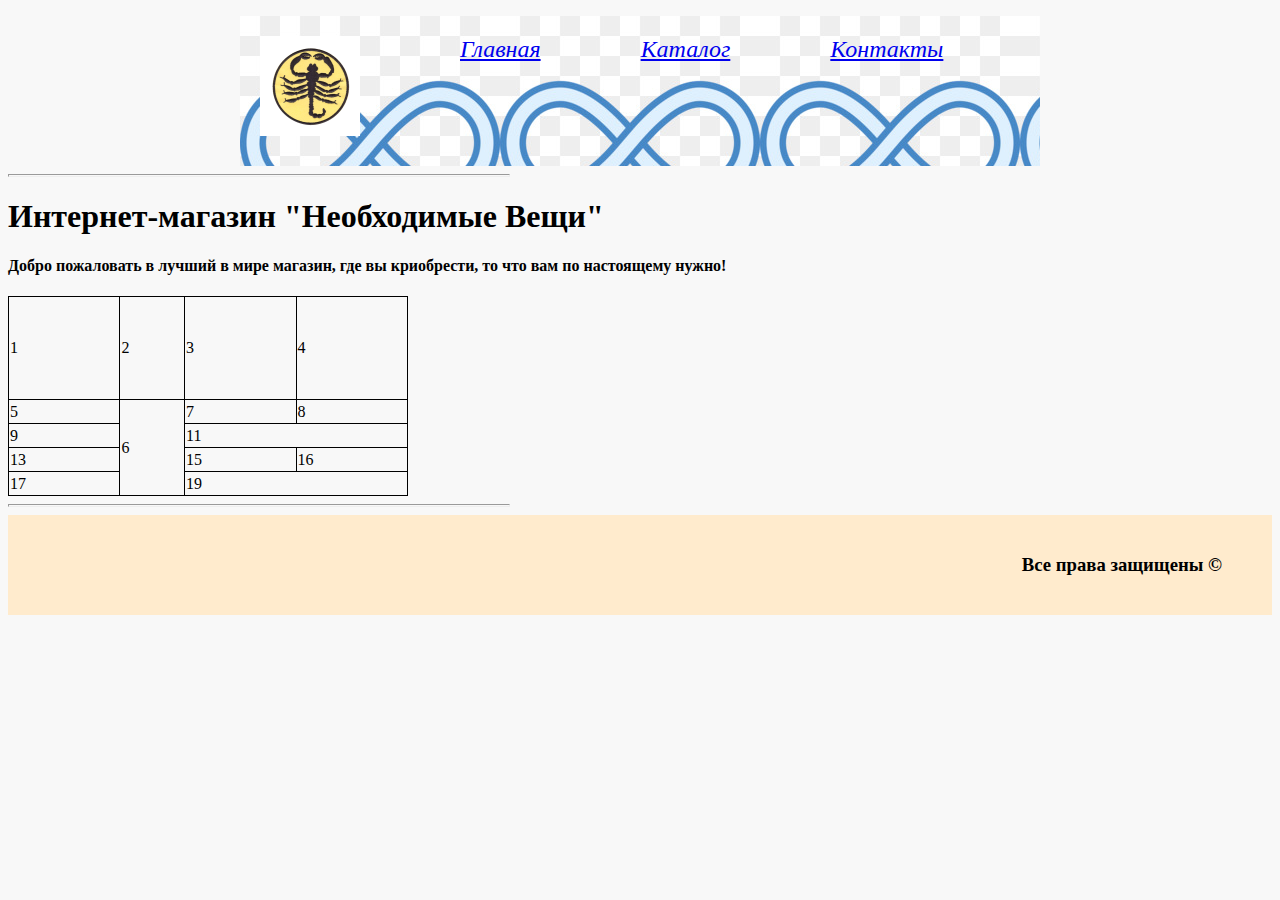
<file: Geekbrains-HTML/домашняя работа 5/index.html>
<!DOCTYPE html>
<html lang="en">
<head>
    <meta charset="UTF-8">
    <title>Интернет-магазин "Необходимые Вещи"</title>
    <link rel="stylesheet" href="ctyle.css">
   
</head>
<body>
 
 <div class="container">
   <div class="header">
     <img src="img/5.jpg"  alt="logo" class="logo">
      <ul class="menu">
         <div class="menu_list">
          <li><a href="index.html">Главная</a>  </li>
          </div >
          <div class="menu_list">
          <li><a href="catalog.html">Каталог</a>  </li>
          </div>
          <div class="menu_list">
          <li><a href="contacts.html">Контакты</a>  </li>
          </div>
          
      </ul>  
   </div>
   
   </div>
   
    <hr size=3px width=500px align="left">    
  
      
  
  <h1>Интернет-магазин "Необходимые Вещи"</h1>
  
  <h4>Добро пожаловать в лучший в мире магазин, где вы криобрести, то что вам по настоящему нужно!</h4>
  
  
   <table class="table0">
        
        <tr>
            <td height="100">1</td>
            <td height="100">2</td>
            <td height="100">3</td>
            <td height="100">4</td>
                          
        </tr>
        
         <tr>
            <td>5</td>
            <td rowspan="4">6</td>
            <td>7</td>
            <td>8</td>
        </tr>
        
         <tr>
            <td>9</td>
            
            <td colspan="2">11</td>
            
        </tr>
        
        <tr>
            <td>13</td>
           
            <td>15</td>
            <td>16</td>
        </tr>
        
        <tr>
            <td>17</td>
          
            <td colspan="2">19</td>
           
        </tr>
        
    </table>
   
    <hr size=3px width=500px align="left">
    <div class="footer">
     <h3>Все права защищены &copy;</h3>
    </div>
    
</body>
</html>
</file>
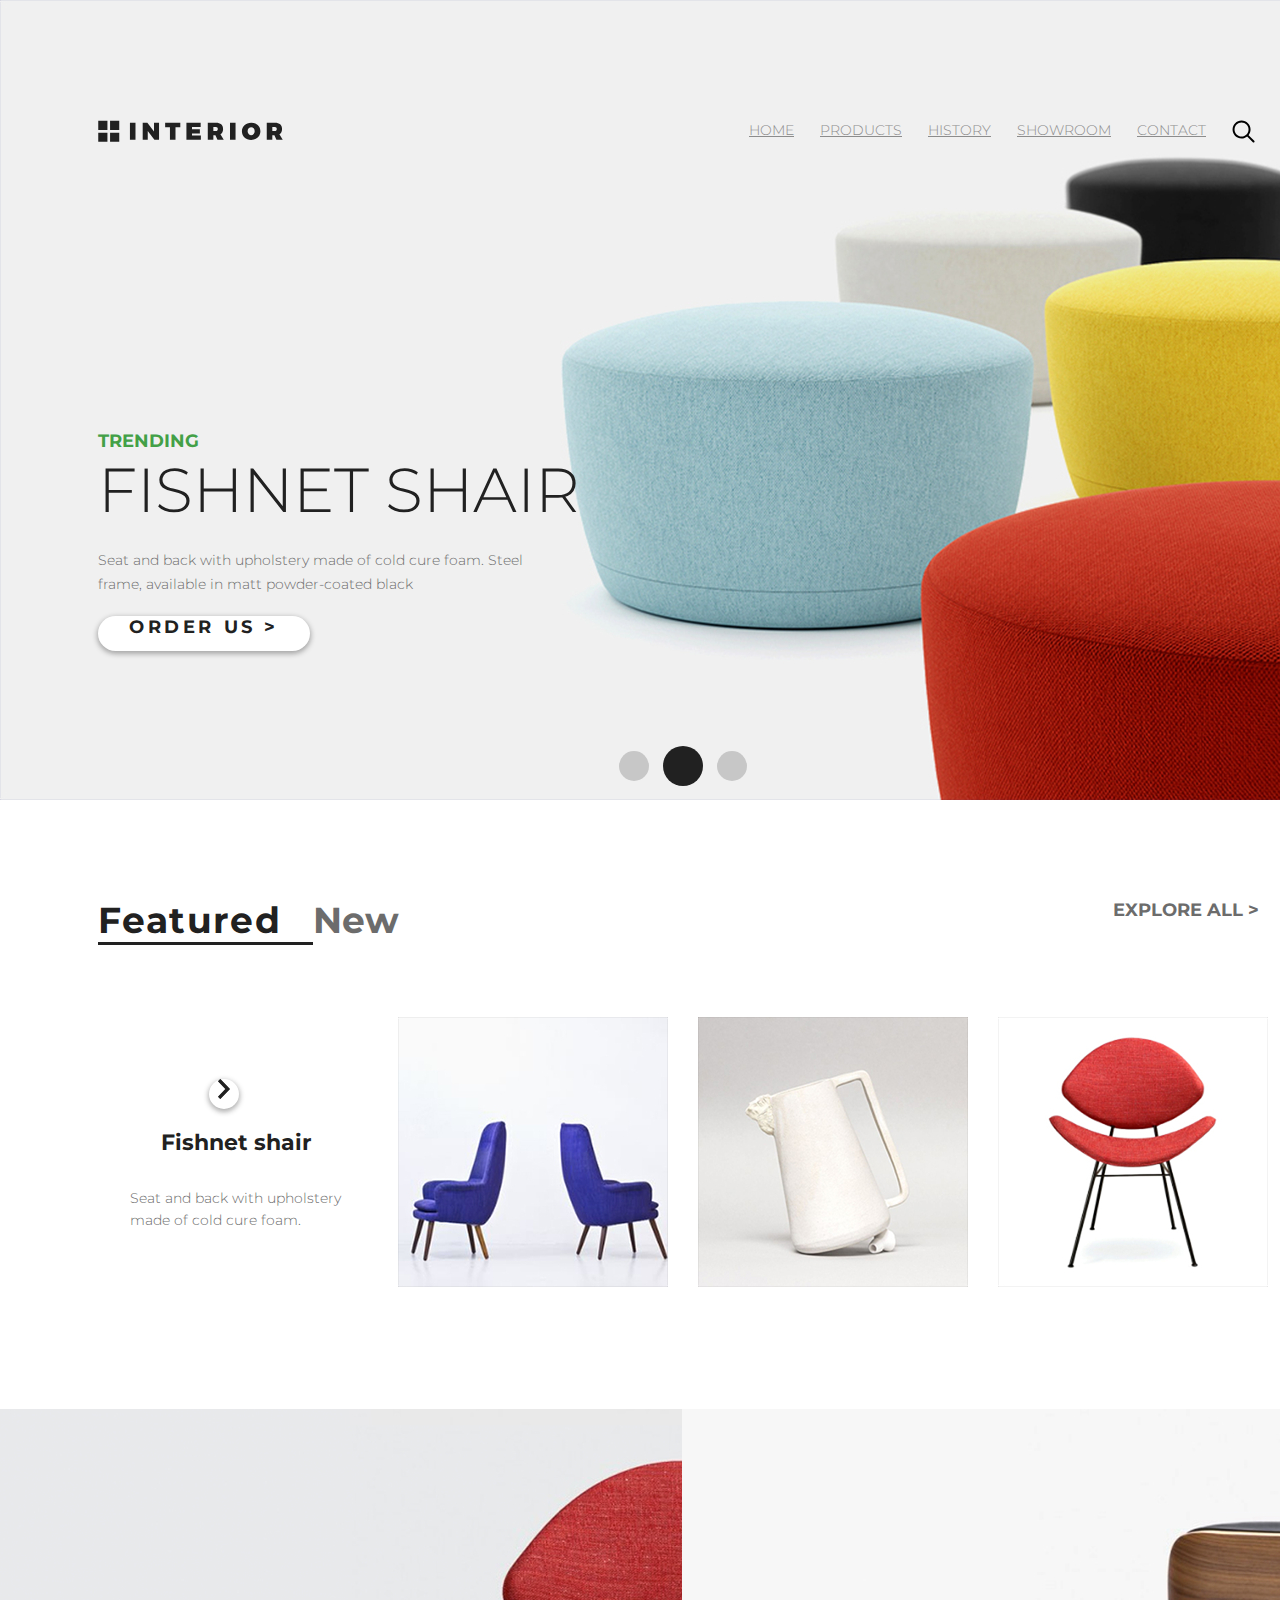
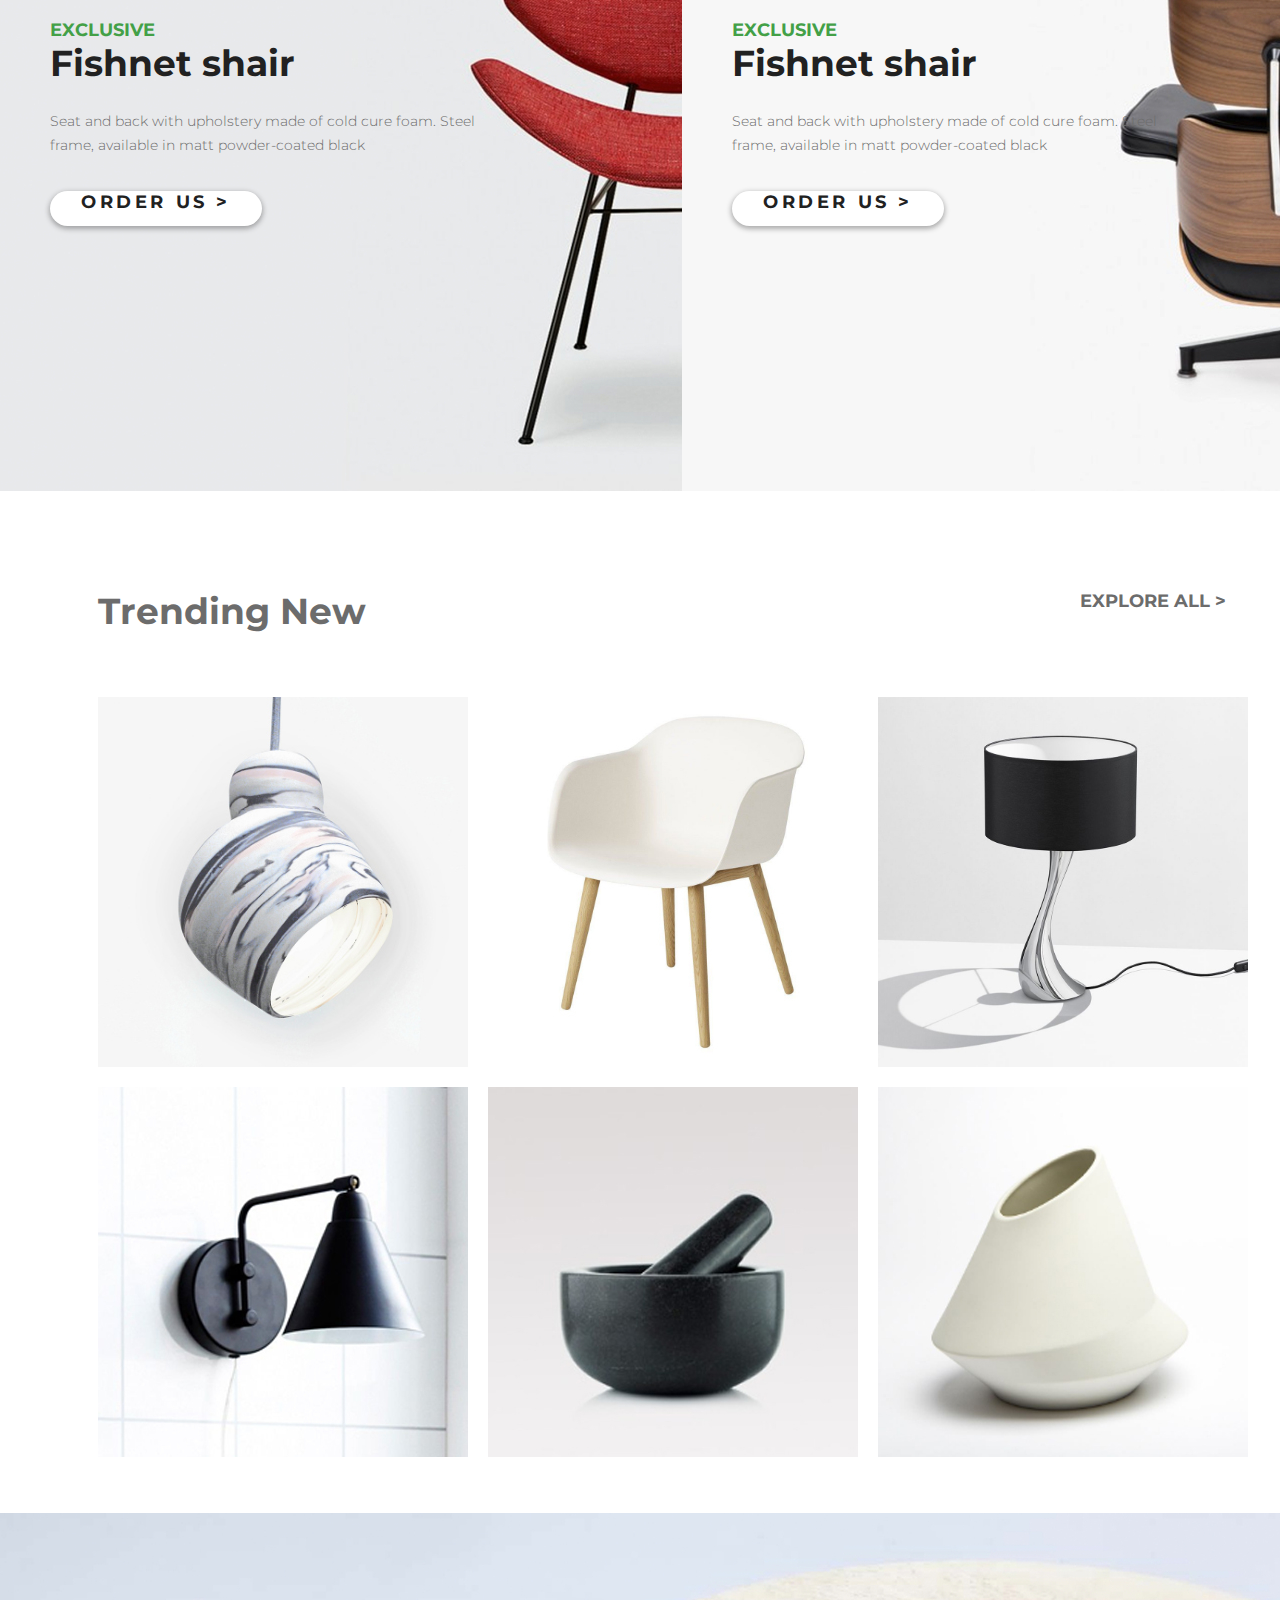
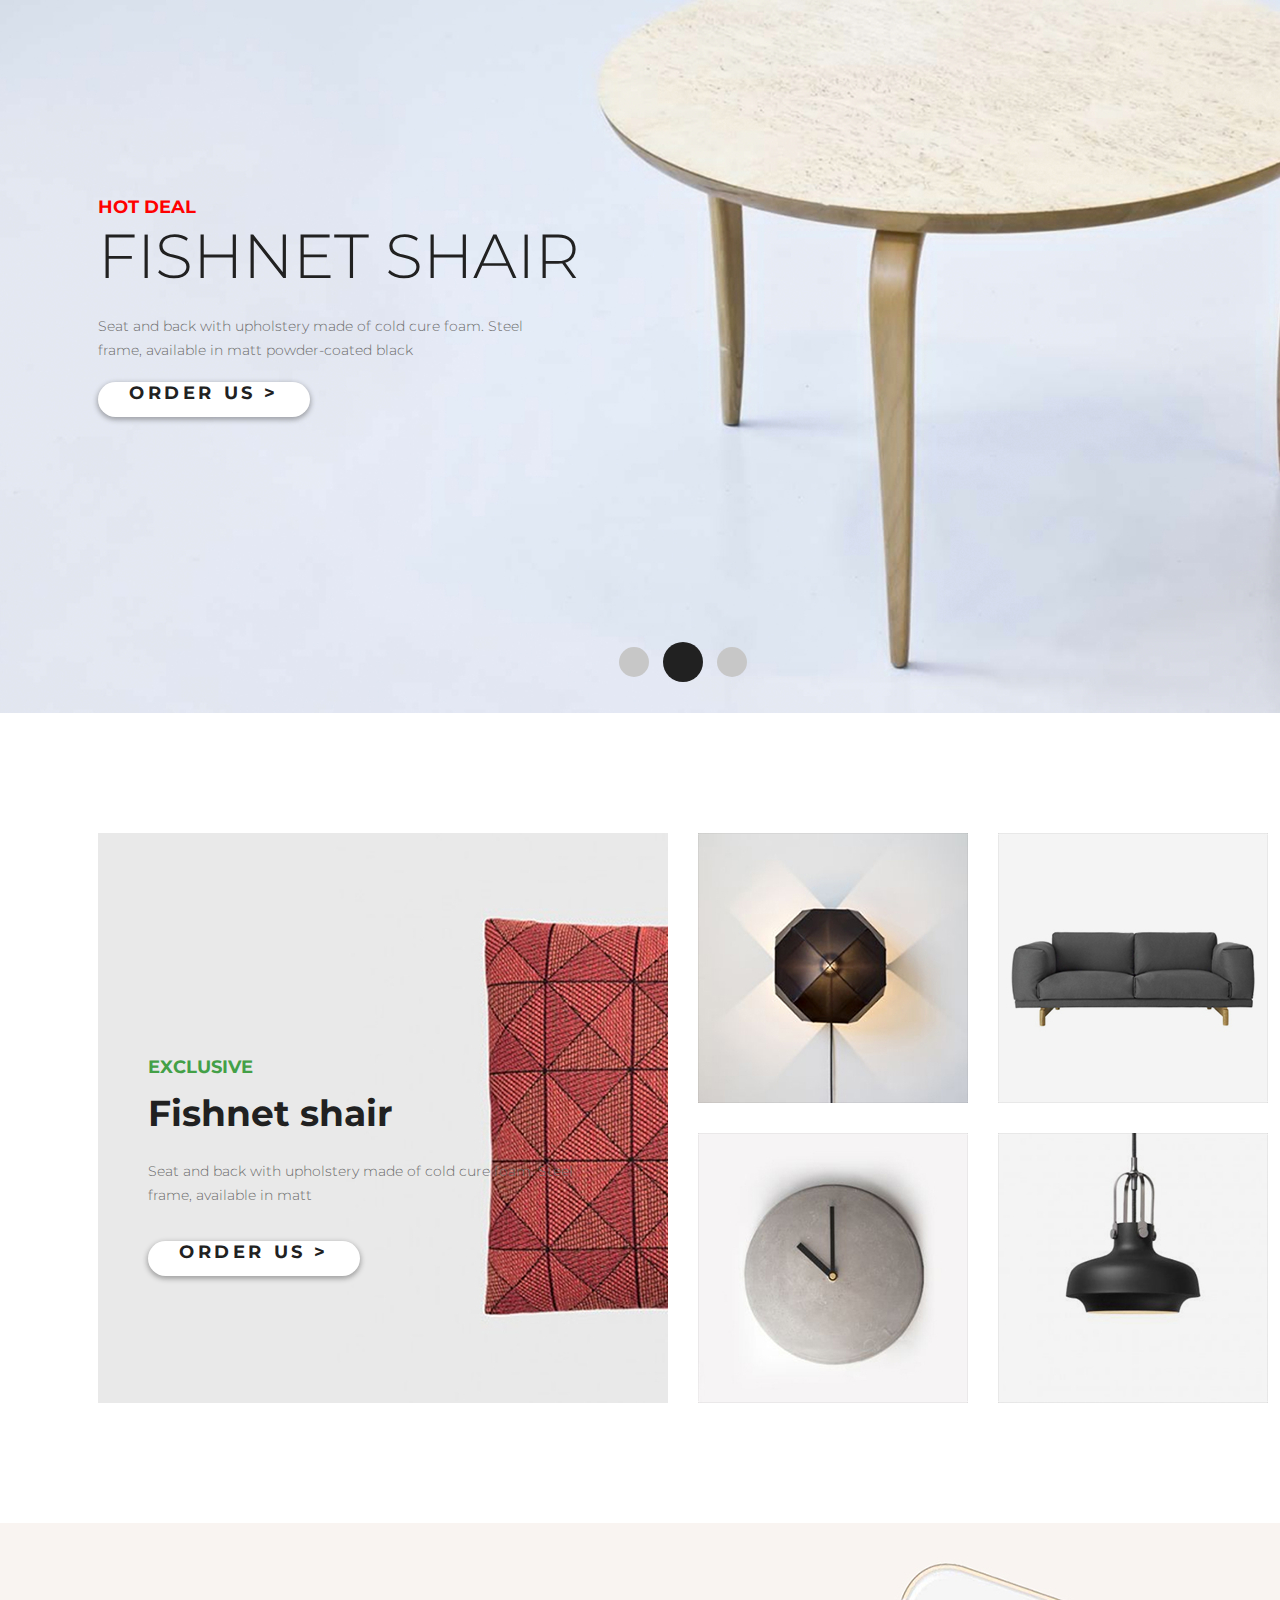
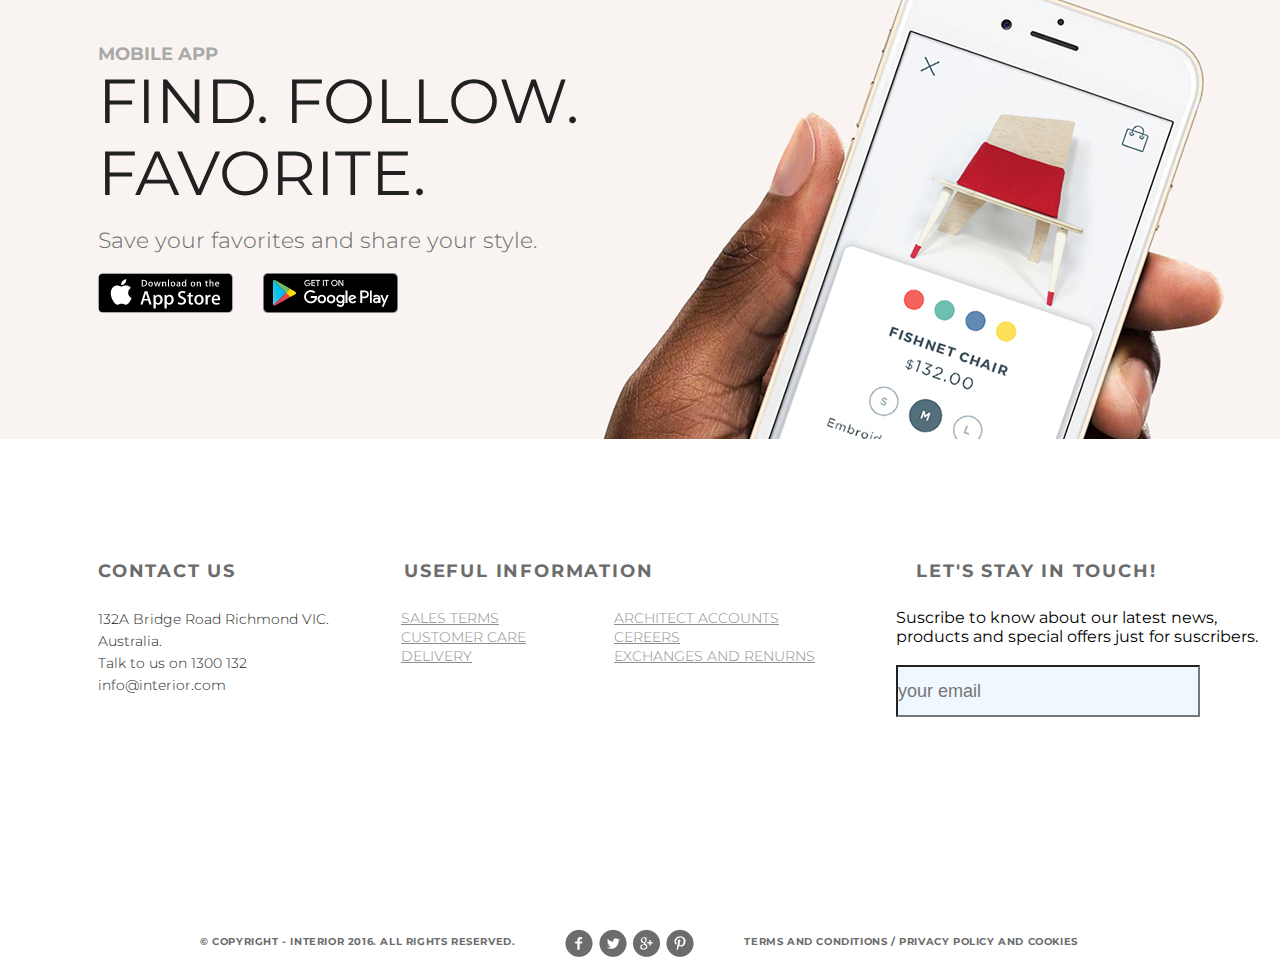
<file: Geekbrains-HTML/домашняя работа 8/index.html>
<!DOCTYPE html>
<html>
<head>
    <meta charset="UTF-8">
    <title>Интернет-магазин "Необходимые Вещи"</title>
    <link rel="stylesheet" href="ctyle.css">
    <link href="https://fonts.googleapis.com/css2?family=Montserrat:wght@100;300;400&display=swap" rel="stylesheet">
</head>
<body>
    <div class="container">
        <div class="slider padding-site">
            <div class="header clearfix">
                <a href=""> <img src="img/logo.svg" alt="logo"></a>
                   
                   <ul class="menu clearfix">
                      <li class="menu-list"><a href="index.html" class="menu-link menu-link-active">HOME</a></li>
                      <li class="menu-list"><a href="" class="menu-link">PRODUCTS</a></li>
                      <li class="menu-list"><a href="" class="menu-link">HISTORY</a></li> 
                      <li class="menu-list"><a href="" class="menu-link">SHOWROOM</a></li>
                      <li class="menu-list"><a href="contacts.html" class="menu-link">CONTACT</a></li>
                      <li class="menu-list"><a href="" class="menu-link">
                       <img src="img/search.svg" alt=""></a></li>

                       
                   </ul>
           </div>
               
           <div class="slider-text">
                <p class="slider-trending">Trending</p>
                <h2 class="slider-h2"> Fishnet shair</h2>   
                <p class="slider-content">Seat and back with upholstery made of cold cure foam. Steel frame, available in matt powder-coated black</p>
                <a href="" class="button">Order us ></a>     
           </div>
           
           <div class="pagination">
           <a href="" class="circle"></a>
           <a href="" class="circle circle-active"></a>
           <a href="" class="circle"></a>
           </div>
     </div>
   </div>
     
     
     <div class="container2">
         
         <div class="slider2 padding-site">
           <div class="header2 clearfix"></div>
            
            <div class="slider2-text">
                <p class="slider2-featured slider2-featured_active">Featured</p>
                <h2 class="slider2-New">New</h2>   
                <p class="slider2-Explore">explore all ></p>
                 <a href="" class="button2"></a>     
               
           </div>
            
            <div class="small_element_2">
                
          <div class="small_element_2_text">
               <a href="" class="small_element_2_text-button"> <img src="img/image_2/arrow.svg" alt="img_arrow" class="eegv"> </a>  
               <h3 class="small_element_2_text-h3"> Fishnet shair</h3>   
                <p class="small_element_2_text-content">Seat and back with upholstery made of cold cure foam. </p>
               
              
          </div> 
           <a href="" class="small_element_2_image1"><img src="img/image_2/product-2.jpg" alt=""> </a>
           <a href="" class="small_element_2_image2"><img src="img/image_2/product-3.jpg" alt=""></a>
           <a href="" class="small_element_2_image3"><img src="img/image_2/product-4.jpg" alt=""></a>
                
            </div>
             
             
             
         </div>
         
     </div>
      
   <div class="container3" >
       
        <div class="slider2 ">
         <div class="header2 clearfix"></div>
         
         <div class="big_element_3_text_1">
             
              <div class="big_element_3-text">
                <p class="big_element_3-trending">exclusive</p>
                <h2 class="big_element_3-h2"> Fishnet shair</h2>   
                <p class="big_element_3-content">Seat and back with upholstery made of cold cure foam. Steel frame, available in matt powder-coated black</p>
                <a href="" class="button_big_element_3">Order us ></a>     
           </div>
             
         </div>
         <div class="big_element_3_text_2">
             
              <div class="big_element_3-text">
                <p class="big_element_3-trending">exclusive</p>
                <h2 class="big_element_3-h2"> Fishnet shair</h2>   
                <p class="big_element_3-content">Seat and back with upholstery made of cold cure foam. Steel frame, available in matt powder-coated black</p>
                <a href="" class="button_big_element_3">Order us ></a>     
           </div>
             
         </div>
       
     
   </div>
                
   </div>
   
     <div class="container4">
       
         <div class="padding-site"> 
       
           <div class="header2 clearfix"></div>
            
            <div class="slider2-text">
                <h2 class="slider2-New">Trending New</h2>   
                <p class="slider2-Explore">explore all ></p>
                
               
           </div>
            
            <div class="element_4">
                
         
           <a href="" class="element_4_image1"><img src="img/image_4/product-11.jpg" alt=""> </a>
            <a href="" class="element_4_image2"><img src="img/image_4/product-21.jpg" alt=""> </a>
             <a href="" class="element_4_image3"><img src="img/image_4/product-31.jpg" alt=""> </a>
              <a href="" class="element_4_image4"><img src="img/image_4/product-41.jpg" alt=""> </a>
               <a href="" class="element_4_image5"><img src="img/image_4/product-5.jpg" alt=""> </a>
                <a href="" class="element_4_image6"><img src="img/image_4/product-6.jpg" alt=""> </a>
           
          
                
            </div>  
            </div>  
     </div>
      
   <div class="container5">
        <div class="slider5 padding-site">
             <div class="header2 clearfix"></div>
                          
           <div class="slider5-text">
                <p class="slider5-trending">hot deal</p>
                <h2 class="slider5-h2"> Fishnet shair</h2>   
                <p class="slider5-content">Seat and back with upholstery made of cold cure foam. Steel frame, available in matt powder-coated black</p>
                <a href="" class="button">Order us ></a>     
           </div>
           
           <div class="pagination2">
           <a href="" class="circle2"></a>
           <a href="" class="circle2 circle-active2"></a>
           <a href="" class="circle2"></a>
           </div>
     </div>
   </div>
     
        <div class="container6" >
       
        <div class="slider6 padding-site">
         <div class="header6 clearfix"></div>
         
         <div class="big_element_6_text_1">
             
              <div class="big_element_6-text">
                <p class="big_element_6-trending">exclusive</p>
                <h2 class="big_element_6-h2"> Fishnet shair</h2>   
                <p class="big_element_6-content">Seat and back with upholstery made of cold cure foam. Steel frame, available in matt</p>
                <a href="" class="button_big_element_6">Order us ></a>     
           </div>
             
         </div>
         <a href="" class="small_element_6_image1"><img src="img/image_6/product-2-sm.jpg" alt=""> </a>
           <a href="" class="small_element_6_image2"><img src="img/image_6/product-3-sm.jpg" alt=""></a>
           <a href="" class="small_element_6_image3"><img src="img/image_6/product-4-sm.jpg" alt=""></a>
            <a href="" class="small_element_6_image4"><img src="img/image_6/product-5-sm.jpg" alt=""></a>
             
         </div>
       
     
   </div>
                
     <div class="container7">
        <div class="slider7 padding-site">
             <div class="header7 clearfix"></div>
                          
           <div class="slider7-text">
                <p class="slider7-trending">mobile app</p>
                <h2 class="slider7-h2"> Find. Follow. Favorite.</h2>   
                <p class="slider7-content">Save your favorites and share your style.</p>
                <a href="" class="slider7_image_1"><img src="img/image_7/app-store.png" alt=""></a>
                 <a href="" class="slider7_image_2"><img src="img/image_7/google-play.png" alt=""></a>
              
           </div>
           
          
     </div>
   </div>
     
       <div class="container8">
        <div class="padding-site">
             <div class="header6 clearfix"></div>
                          
            <h2 class="slider8-New1">contact us</h2>  
              <h2 class="slider8-New2">useful information</h2>  
              <h2 class="slider8-New3">let's stay in touch!</h2>   
               
                <div class="slider8_block1">
                    <p class="slider8_block1_text1">132A Bridge Road Richmond VIC. Australia.</p>

                    <p class="slider8_block1_text1">Talk to us on 1300 132</p>
                    <p class="slider8_block1_text1">info@interior.com</p>
                    
                </div>
                
                
                <div class="slider8_block2">
                <p class="slider8_block2_text1"></p><a href="" class="menu-link">sales terms</a>
                <p class="slider8_block2_text1"></p><a href="" class="menu-link">customer care</a>
                <p class="slider8_block2_text1"></p><a href="" class="menu-link">delivery </a>
                </div>
                
                 <div class="slider8_block3">
                <p class="slider8_block2_text1"></p><a href="" class="menu-link">architect accounts</a>
                <p class="slider8_block2_text1"></p><a href="" class="menu-link">cereers</a>
                <p class="slider8_block2_text1"></p><a href="" class="menu-link">exchanges and renurns </a>
                </div>
                
                <div class="slider8_block4">
                 <p class="slider8_block1_text2">Suscribe to know about our latest news, products and special offers just for suscribers.</p>
                  
                <br>
                <input type="text" placeholder="your email" class = "registration"> 
                
                </div>
                
             
           
          
     </div>
   </div>
     
     <div class="footer">
          <h2 class="slider8-New4">© Copyright - INTERIOR 2016. All Rights Reserved.</h2>  
              <h2 class="slider8-New5"><img src="img/social-links.png" alt=""></h2>  
              <h2 class="slider8-New6">Terms and Conditions  /  Privacy policy and Cookies</h2>   
               
         
     </div>
     
   
</body>
</html>
</file>
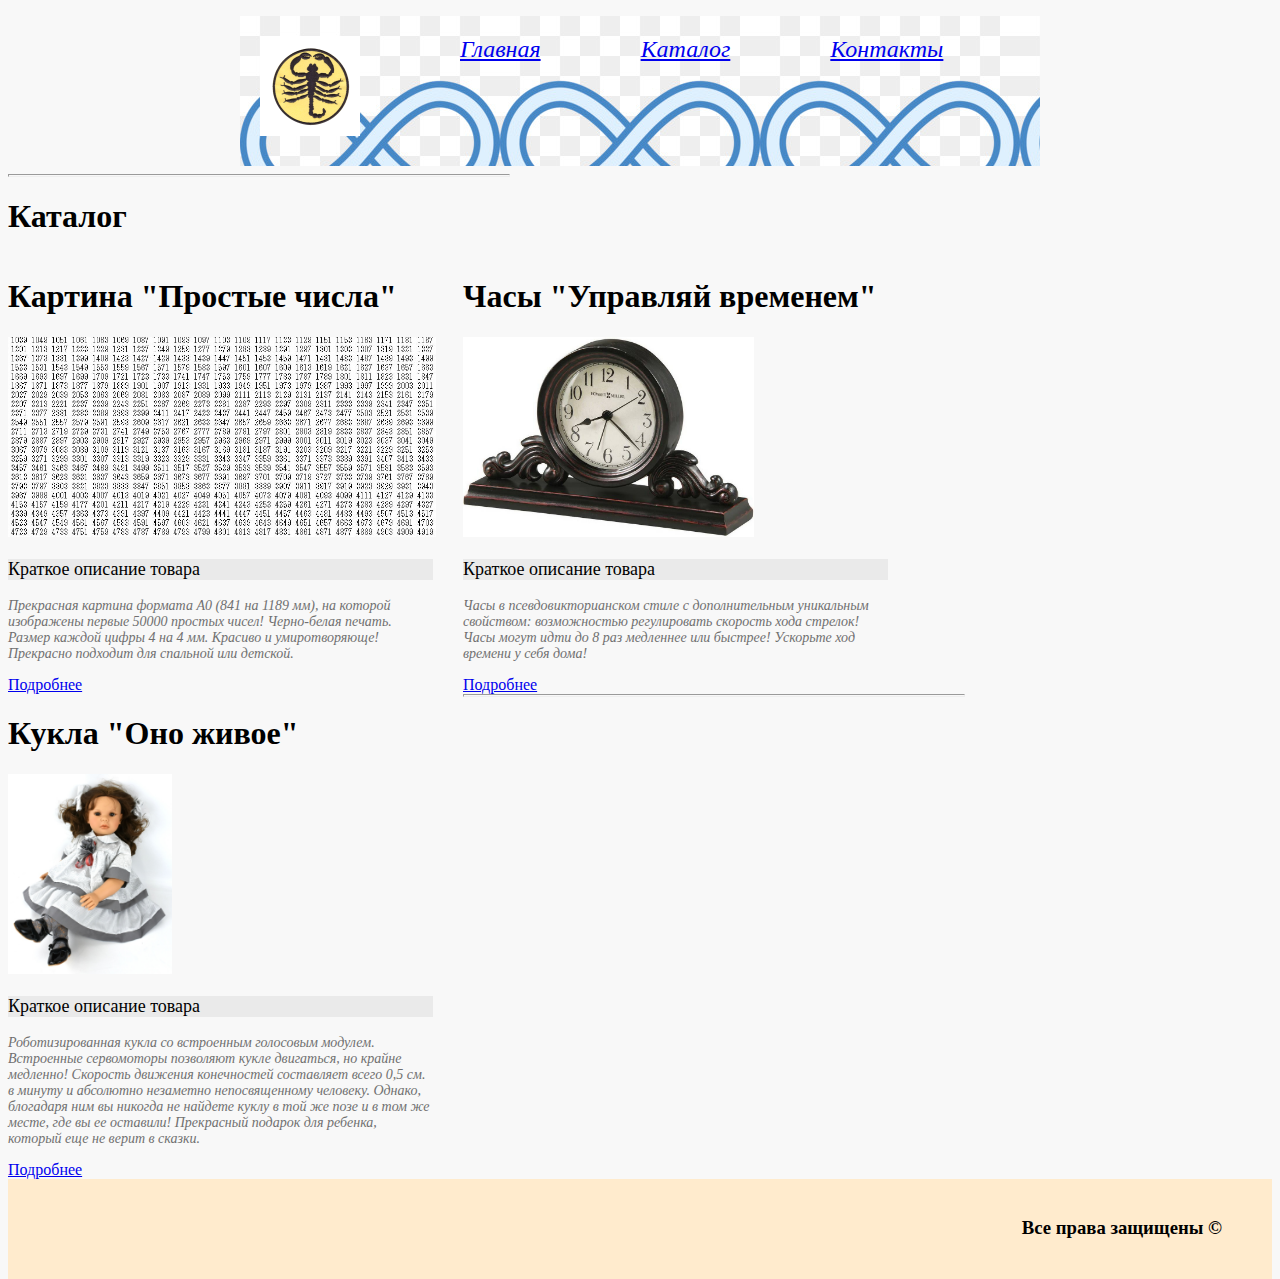
<file: Geekbrains-HTML/домашняя работа 5/catalog.html>
<!DOCTYPE html>
<html>
<head>
    <meta charset="UTF-8">
    <title>Интернет-магазин "Необходимые Вещи"</title>
    <link rel="stylesheet" href="ctyle.css">
</head>
<body>
    <div class="container">
   <div class="header">
     <img src="img/5.jpg"  alt="logo" class="logo">
      <ul class="menu">
         <div class="menu_list">
          <li><a href="index.html">Главная</a>  </li>
          </div >
          <div class="menu_list">
          <li><a href="catalog.html">Каталог</a>  </li>
          </div>
          <div class="menu_list">
          <li><a href="contacts.html">Контакты</a>  </li>
          </div>
          
      </ul>  
   </div>
   
   </div>
      
  <hr size=3px width=500px align="left">       
       
  
    
   
    
  <h1>Каталог</h1>
    
    <div class="catalog_element1">
    <h1>Картина "Простые числа"</h1>
    <img src = "img/1.jpg" height="200px" alt="picture1">
    <h3 class="heads_catalog">Краткое описание товара</h3>
    <p class="short_description">Прекрасная картина формата А0 (841 на 1189 мм), на которой изображены первые 50000 простых чисел! Черно-белая печать. Размер каждой цифры 4 на 4 мм. Красиво и умиротворяюще! Прекрасно подходит для спальной или детской.</p>
    <a href='product/product1.html'>Подробнее</a>
    </div>
    
       <div class="catalog_element1">
        <h1>Часы "Управляй временем"</h1>
    <img src = "img/2.jpg" height="200px" alt="picture2">
    <h3 class="heads_catalog">Краткое описание товара</h3>
    <p class="short_description">Часы в псевдовикторианском стиле с дополнительным уникальным свойством: возможностью регулировать скорость хода стрелок! Часы могут идти до 8 раз медленнее или быстрее! Ускорьте ход времени у себя дома!</p>
    <a href='product/product2.html'>Подробнее</a>
    </div>
       
       <div class="catalog_element1">
        <h1>Кукла "Оно живое"</h1>
    <img src = "img/3.jpg" height="200px" alt="picture3">
    <h3 class="heads_catalog">Краткое описание товара</h3>
    <p class="short_description">Роботизированная кукла со встроенным голосовым модулем. Встроенные сервомоторы позволяют кукле двигаться, но крайне медленно! Скорость движения конечностей составляет всего 0,5 см. в минуту и абсолютно незаметно непосвященному человеку. Однако, блогадаря ним вы никогда не найдете куклу в той же позе и в том же месте, где вы ее оставили! Прекрасный подарок для ребенка, который еще не верит в сказки.</p>
    <a href='product/product3.html'>Подробнее</a>
    
    </div>
    
     <hr size=3px width=500px align="left">
      <div class="footer">
 
    <h3>Все права защищены &copy;</h3>
    </div>
</body>
</html>
</file>
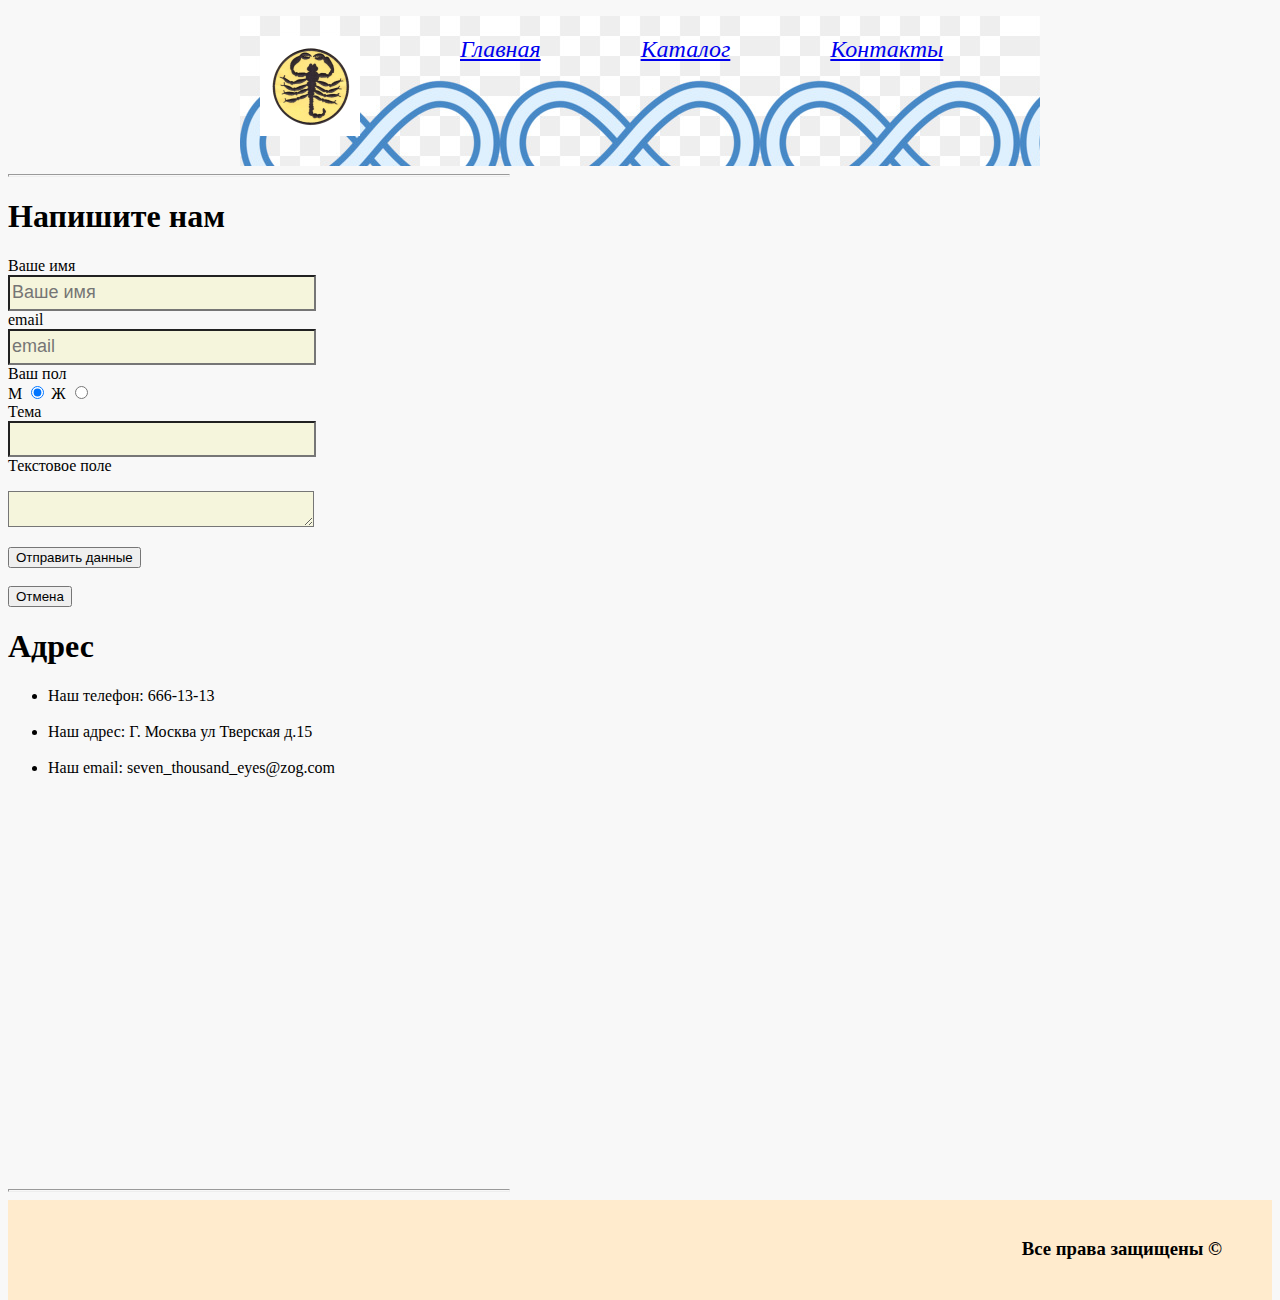
<file: Geekbrains-HTML/домашняя работа 5/contacts.html>
<!DOCTYPE html>
<html lang="en">
<head>
    <meta charset="UTF-8">
    <title>Контакты</title>
    <link rel="stylesheet" href="ctyle.css">
</head>
<body>
      <div class="container">
   <div class="header">
     <img src="img/5.jpg"  alt="logo" class="logo">
      <ul class="menu">
         <div class="menu_list">
          <li><a href="index.html">Главная</a>  </li>
          </div >
          <div class="menu_list">
          <li><a href="catalog.html">Каталог</a>  </li>
          </div>
          <div class="menu_list">
          <li><a href="contacts.html">Контакты</a>  </li>
          </div>
          
      </ul>  
   </div>
   
   </div>
      
  <hr size=3px width=500px align="left">       
    
      
  <h1>Напишите нам</h1>
  
    <form action="">
       
   Ваше имя<br> <input type="text" placeholder="Ваше имя" class = "registration"> <br>
   email<br> <input type="email" placeholder="email" class = "registration"> <br>
   Ваш пол <br>
   М <input type="radio" name="pol" checked > Ж <input type="radio" name="pol"><br>
   Тема<br> <input type="text" class = "registration"> <br>
   Текстовое поле<br> 
   <p><textarea name="comment" cols=100 rows=10 class = "registration"></textarea></p>
   
   
   <input type="submit" value="Отправить данные" ><br> <br> <input type="reset" value="Отмена" ><br>

   </form>
   
   <h1>Адрес</h1>
   <ul class="adres">
         
         <li>Наш телефон: 666-13-13 </li><br>
         <li>Наш адрес: Г. Москва ул Тверская д.15 </li><br>
         <li>Наш email: seven_thousand_eyes@zog.com </li><br>
         <iframe src="https://www.google.com/maps/embed?pb=!1m14!1m12!1m3!1d2244.816086745574!2d37.60395631587043!3d55.76169698055578!2m3!1f0!2f0!3f0!3m2!1i1024!2i768!4f13.1!5e0!3m2!1sru!2sru!4v1592250362358!5m2!1sru!2sru" width="100%" height="374px" frameborder="0" style="border:0;" allowfullscreen="" aria-hidden="false" tabindex="0"></iframe>
          
      </ul>
      
       <hr size=3px width=500px align="left">
   
    <div class="footer">
   
    <h3>Все права защищены &copy;</h3>
    </div>
    
</body>
</html>
</file>
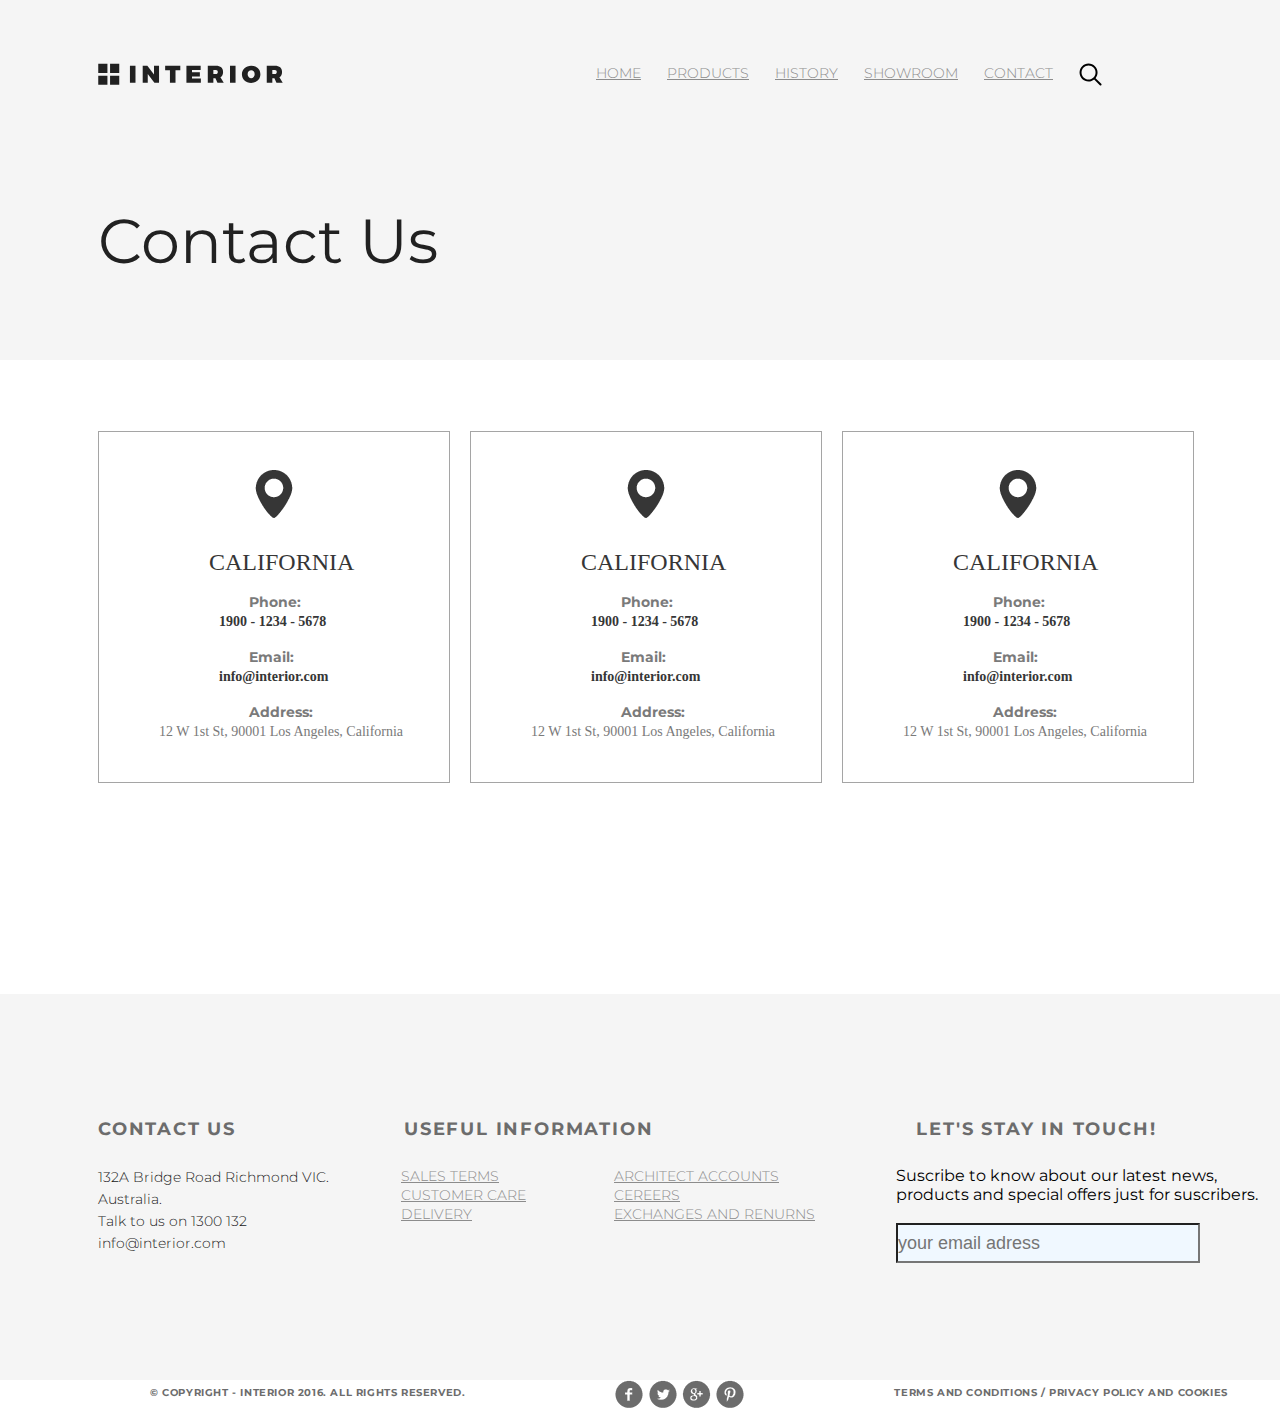
<file: Geekbrains-HTML/домашняя работа 8/contacts.html>
<!DOCTYPE html>
<html>
<head>
    <meta charset="UTF-8">
    <title>Интернет-магазин "Необходимые Вещи"</title>
    <link rel="stylesheet" href="ctyle_contacts.css">
    <link href="https://fonts.googleapis.com/css2?family=Montserrat:wght@100;300;400&display=swap" rel="stylesheet">
</head>
<body>

   <div class="container">
        <div class="slider padding-site">
            <div class="header clearfix">
             
                   
                   <ul class="menu clearfix">
                       <li class="menu-list menu-list_22">  <a href=""> <img src="img/logo.svg" alt="logo"></a> </li>
                      <li class="menu-list"><a href="index.html" class="menu-link menu-link-active">HOME</a></li>
                      <li class="menu-list"><a href="" class="menu-link">PRODUCTS</a></li>
                      <li class="menu-list"><a href="" class="menu-link">HISTORY</a></li> 
                      <li class="menu-list"><a href="" class="menu-link">SHOWROOM</a></li>
                      <li class="menu-list"><a href="contacts.html" class="menu-link">CONTACT</a></li>
                      <li class="menu-list"><a href="" class="menu-link">
                       <img src="img/search.svg" alt=""></a></li>

                       
                   </ul>
           </div>
            
            <div class="menu_Big_Text_1_div">
            <br>
            <h2 class="menu_Big_Text_1">Contact Us</h2>
            </div>
          
              </div>
 </div>


      <div class="container2">
        <div class="slider2 padding-site">
           
           <div class="slider2_medium_block">
               <img src="img/blob.png" alt="" class="blob_logo">
               <h3 class="slider2_medium_block_h3">california</h3>
               <p class="slider2_medium_block_text1">Phone:</p>
<p class="slider2_medium_block_text2">1900 - 1234 - 5678</p>
<p class="slider2_medium_block_text1">Email:</p>
<p class="slider2_medium_block_text2">info@interior.com</p>
<p class="slider2_medium_block_text1">Address:</p>
<p class="slider2_medium_block_text3">12 W 1st St, 90001 Los Angeles, California</p>
               
           </div>
           <div class="slider2_medium_block">
                 <img src="img/blob.png" alt="" class="blob_logo">
               <h3 class="slider2_medium_block_h3">california</h3>
               <p class="slider2_medium_block_text1">Phone:</p>
<p class="slider2_medium_block_text2">1900 - 1234 - 5678</p>
<p class="slider2_medium_block_text1">Email:</p>
<p class="slider2_medium_block_text2">info@interior.com</p>
<p class="slider2_medium_block_text1">Address:</p>
<p class="slider2_medium_block_text3">12 W 1st St, 90001 Los Angeles, California</p>
           </div>
           <div class="slider2_medium_block">
                 <img src="img/blob.png" alt="" class="blob_logo">
               <h3 class="slider2_medium_block_h3">california</h3>
               <p class="slider2_medium_block_text1">Phone:</p>
<p class="slider2_medium_block_text2">1900 - 1234 - 5678</p>
<p class="slider2_medium_block_text1">Email:</p>
<p class="slider2_medium_block_text2">info@interior.com</p>
<p class="slider2_medium_block_text1">Address:</p>
<p class="slider2_medium_block_text3">12 W 1st St, 90001 Los Angeles, California</p>
           </div>
            
           </div>
         </div>
       

       <div class="container8">
        <div class="slider_x padding-site">
             <div class="header6 clearfix"></div>
                          
            <h2 class="slider8-New1">contact us</h2>  
              <h2 class="slider8-New2">useful information</h2>  
              <h2 class="slider8-New3">let's stay in touch!</h2>   
               
                <div class="slider8_block1">
                    <p class="slider8_block1_text1">132A Bridge Road Richmond VIC. Australia.</p>

                    <p class="slider8_block1_text1">Talk to us on 1300 132</p>
                    <p class="slider8_block1_text1">info@interior.com</p>
                    
                </div>
                
                
                <div class="slider8_block2">
                <p class="slider8_block2_text1"></p><a href="" class="menu-link">sales terms</a>
                <p class="slider8_block2_text1"></p><a href="" class="menu-link">customer care</a>
                <p class="slider8_block2_text1"></p><a href="" class="menu-link">delivery </a>
                </div>
                
                 <div class="slider8_block3">
                <p class="slider8_block2_text1"></p><a href="" class="menu-link">architect accounts</a>
                <p class="slider8_block2_text1"></p><a href="" class="menu-link">cereers</a>
                <p class="slider8_block2_text1"></p><a href="" class="menu-link">exchanges and renurns </a>
                </div>
                
                <div class="slider8_block4">
                 <p class="slider8_block1_text2">Suscribe to know about our latest news, products and special offers just for suscribers.</p>
                  
                <br>
                <input type="text" placeholder="your email adress" class = "registration"> 
                
                </div>
                
             
           
          
     </div>
   </div>

 <div class="footer">
          <h2 class="slider8-New4">© Copyright - INTERIOR 2016. All Rights Reserved.</h2>  
              <h2 class="slider8-New5"><img src="img/social-links.png" alt=""></h2>  
              <h2 class="slider8-New6">Terms and Conditions  /  Privacy policy and Cookies</h2>   
               
         
     </div>
     
   
</body>
</html>
</file>
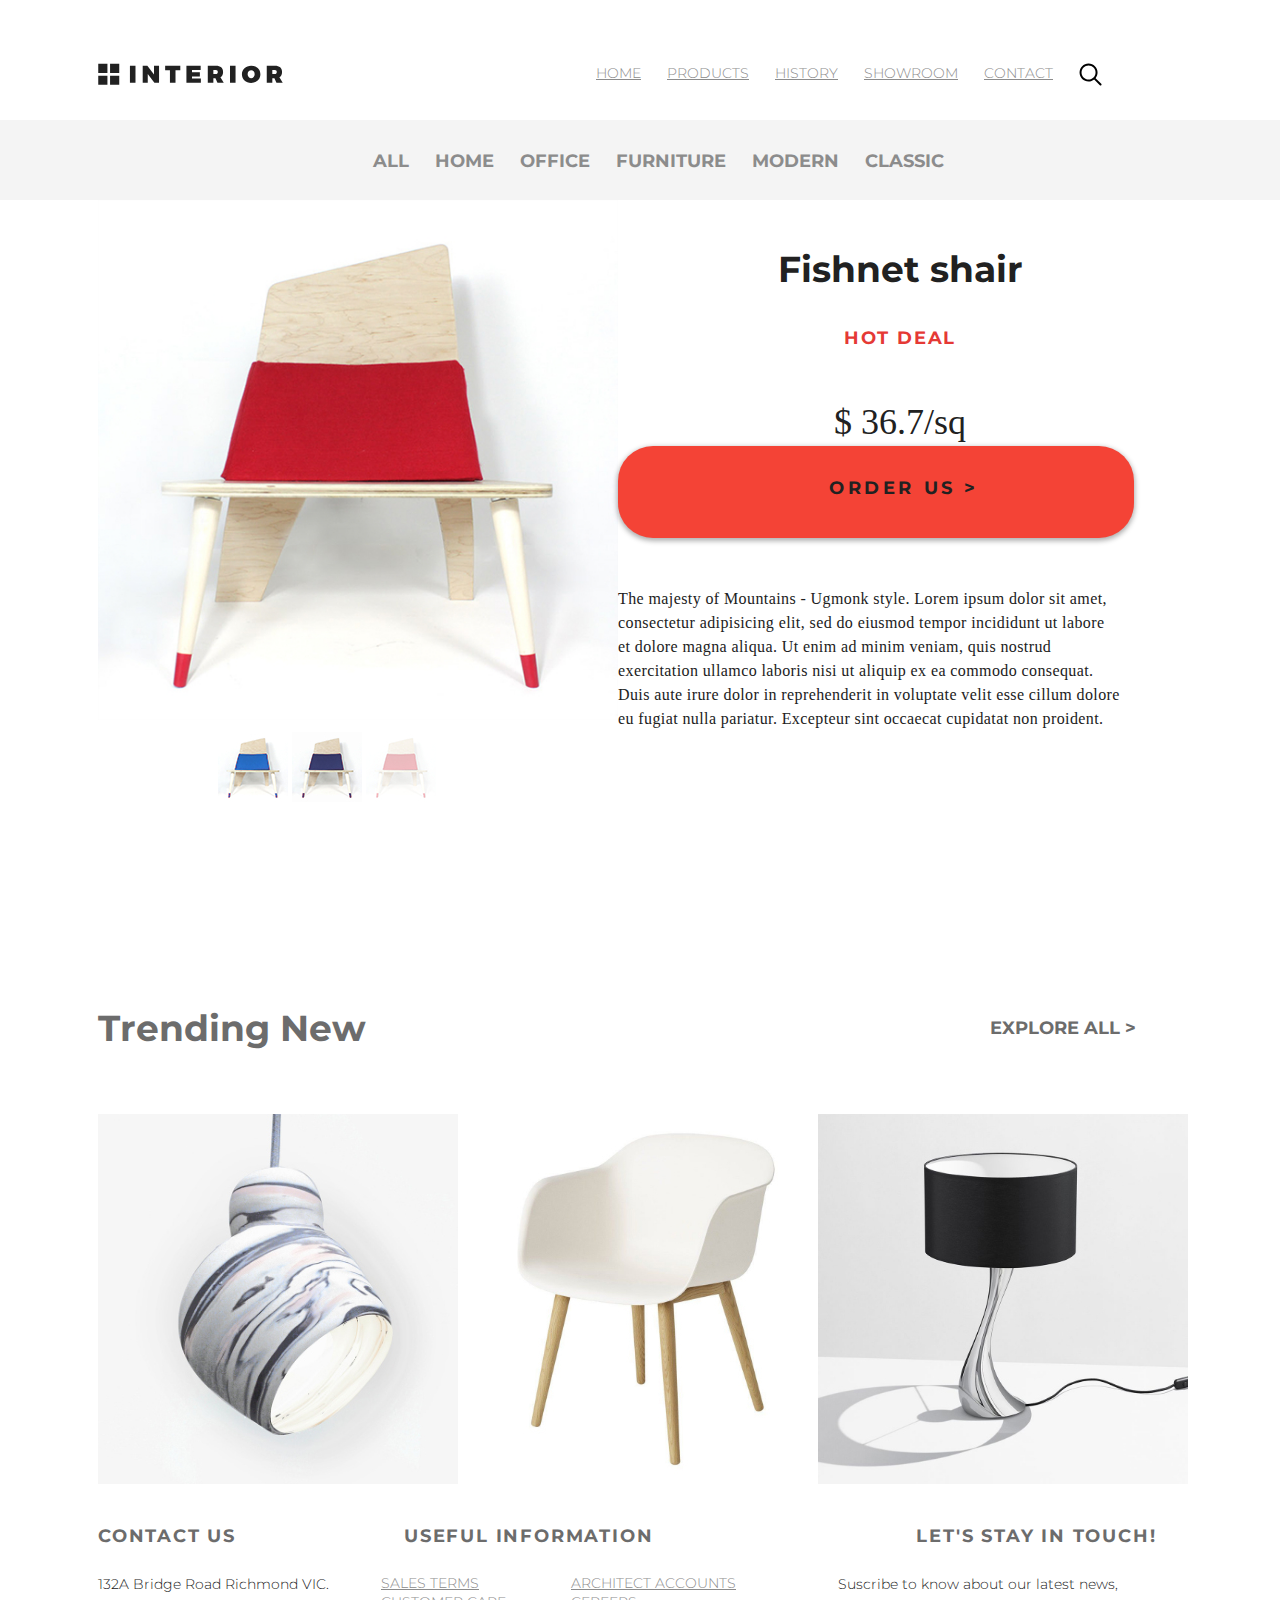
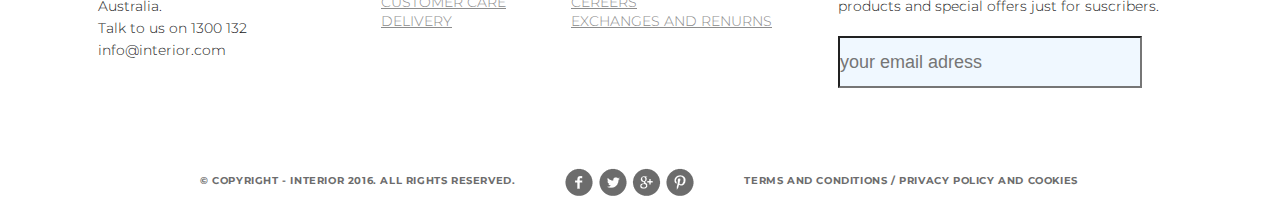
<file: Geekbrains-HTML/домашняя работа 8/product_details.html>
<!DOCTYPE html>
<html>
<head>
    <meta charset="UTF-8">
    <title>Интернет-магазин "Необходимые Вещи"</title>
    <link rel="stylesheet" href="ctyle_product_details.css">
    <link href="https://fonts.googleapis.com/css2?family=Montserrat:wght@100;300;400&display=swap" rel="stylesheet">
</head>
<body>

  <div class="container">
        <div class="slider padding-site">
            <div class="header clearfix">
             
                   
                   <ul class="menu clearfix">
                       <li class="menu-list menu-list_22">  <a href=""> <img src="img/logo.svg" alt="logo"></a> </li>
                      <li class="menu-list"><a href="index.html" class="menu-link menu-link-active">HOME</a></li>
                      <li class="menu-list"><a href="" class="menu-link">PRODUCTS</a></li>
                      <li class="menu-list"><a href="" class="menu-link">HISTORY</a></li> 
                      <li class="menu-list"><a href="" class="menu-link">SHOWROOM</a></li>
                      <li class="menu-list"><a href="contacts.html" class="menu-link">CONTACT</a></li>
                      <li class="menu-list"><a href="" class="menu-link">
                       <img src="img/search.svg" alt=""></a></li>

                       
                   </ul>
           </div>
        
        </div>
 </div>
 
 <div class="container2">
    
   
            <div class="header3 clearfix">
             
                   
                   <ul class="products clearfix">
                     <li class="products-list"><a href="index.html" class="products-link products-link-active">all</a></li>
                      <li class="products-list"><a href="" class="products-link">home</a></li>
                      <li class="products-list"><a href="" class="products-link">office</a></li> 
                      <li class="products-list"><a href="" class="products-link">furniture</a></li>
                      <li class="products-list"><a href="contacts.html" class="products-link">modern</a></li>
                      <li class="products-list"><a href="" class="products-link">classic</a></li>
                      
                       
                   </ul>
           </div>
            </div>
            
            
            
            <div class="container31">
                       
       
                <div class="padding-site">
              
                <img src="img/product_design/slider1.jpg" alt="" class="img_big1">
                
                   <div class="slider-text">
                <h2 class="slider-trending" align="center">Fishnet shair</h2>
                <h3 class="slider_hot" align="center">hot deal</h3>
                
                <h2 class="slider-h2" align="center"> $ 36.7/sq</h2>  
                 <a href="" class="button">Order us ></a>   
                 
                <p class="slider-content">The majesty of Mountains - Ugmonk style.
Lorem ipsum dolor sit amet, consectetur adipisicing elit, sed do eiusmod tempor incididunt ut labore
 et dolore magna aliqua. Ut enim ad minim veniam, quis nostrud exercitation ullamco laboris nisi ut aliquip ex ea commodo consequat. 
Duis aute irure dolor in reprehenderit in voluptate velit esse cillum dolore eu fugiat nulla pariatur. Excepteur sint occaecat cupidatat non proident.
 </p>
                  
           </div>
              <div class="mini_image">
               <img src="img/product_design/controll.jpg" alt="" class="miniiamge1">
               <img src="img/product_design/controll11.jpg" alt="">
               <img src="img/product_design/controll2.jpg" alt="">
               </div>
               
               </div>
               
                
            </div>



    <div class="container4">
       
         <div class="padding-site"> 
       
           <div class="header2 clearfix"></div>
            
            <div class="slider2-text">
                <h2 class="slider2-New">Trending New</h2>   
                <h2 class="slider2-Explore">explore all ></h2>
                
               
           </div>
            
            <div class="element_4">
                
         
           <a href="" class="element_4_image1"><img src="img/product_design/product-11.jpg" alt=""> </a>
            <a href="" class="element_4_image2"><img src="img/product_design/product-21.jpg" alt=""> </a>
             <a href="" class="element_4_image3"><img src="img/product_design/product-31.jpg" alt=""> </a>
             
                
            </div>  
            </div>  
     </div>





  <div class="container8">
        <div class="slider padding-site">
             <div class="header6 clearfix"></div>
                          
            <h2 class="slider8-New1">contact us</h2>  
              <h2 class="slider8-New2">useful information</h2>  
              <h2 class="slider8-New3">let's stay in touch!</h2>   
               
                <div class="slider8_block1">
                    <p class="slider8_block1_text1">132A Bridge Road Richmond VIC. Australia.</p>

                    <p class="slider8_block1_text1">Talk to us on 1300 132</p>
                    <p class="slider8_block1_text1">info@interior.com</p>
                    
                </div>
                
                
                <div class="slider8_block2">
                <p class="slider8_block2_text1"></p><a href="" class="menu-link">sales terms</a>
                <p class="slider8_block2_text1"></p><a href="" class="menu-link">customer care</a>
                <p class="slider8_block2_text1"></p><a href="" class="menu-link">delivery </a>
                </div>
                
                 <div class="slider8_block3">
                <p class="slider8_block2_text1"></p><a href="" class="menu-link">architect accounts</a>
                <p class="slider8_block2_text1"></p><a href="" class="menu-link">cereers</a>
                <p class="slider8_block2_text1"></p><a href="" class="menu-link">exchanges and renurns </a>
                </div>
                
                <div class="slider8_block4">
                 <p class="slider8_block2_text2">Suscribe to know about our latest news, products and special offers just for suscribers.</p>
                  
                <br>
                <input type="text" placeholder="your email adress" class = "registration"> 
                
                </div>
                
             
           
          
     </div>
   </div>

 <div class="footer">
          <h2 class="slider8-New4">© Copyright - INTERIOR 2016. All Rights Reserved.</h2>  
              <h2 class="slider8-New5"><img src="img/social-links.png" alt=""></h2>  
              <h2 class="slider8-New6">Terms and Conditions  /  Privacy policy and Cookies</h2>   
               
         
     </div>
     


</body>
</html>
</file>
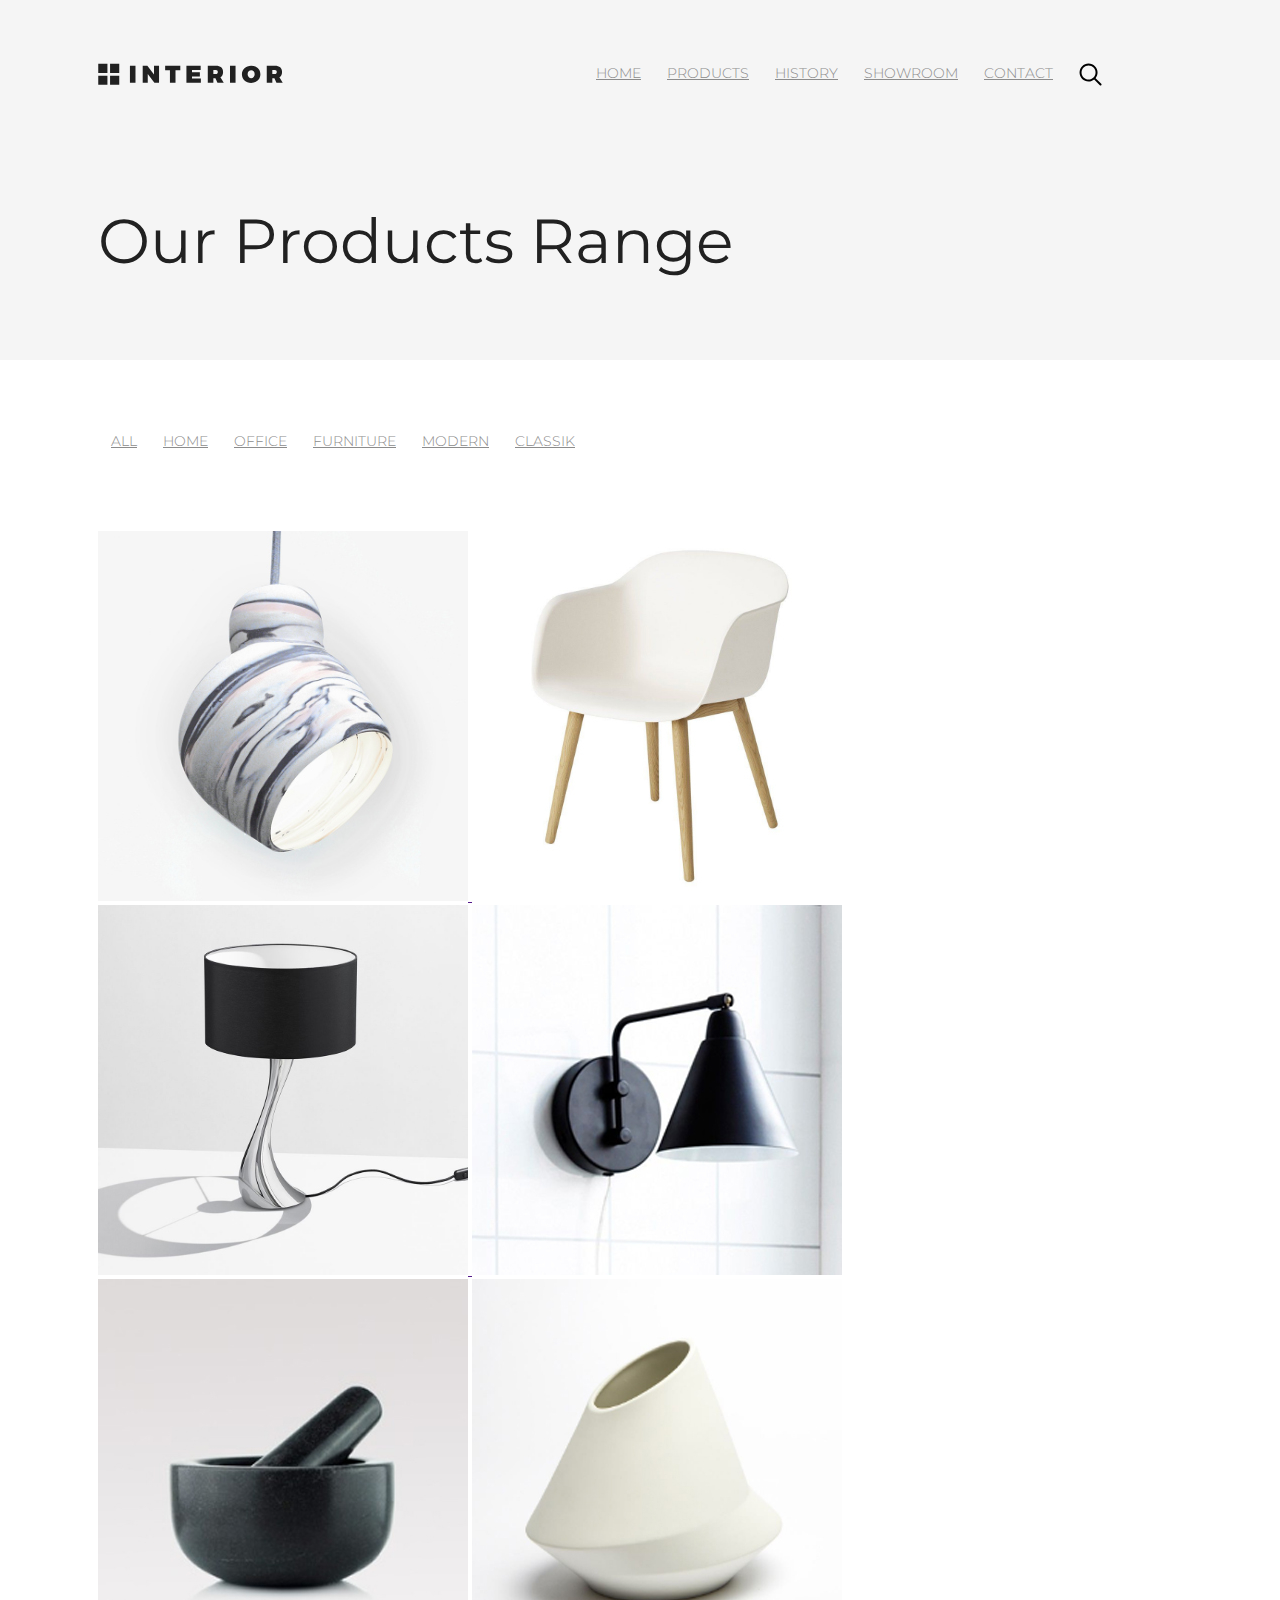
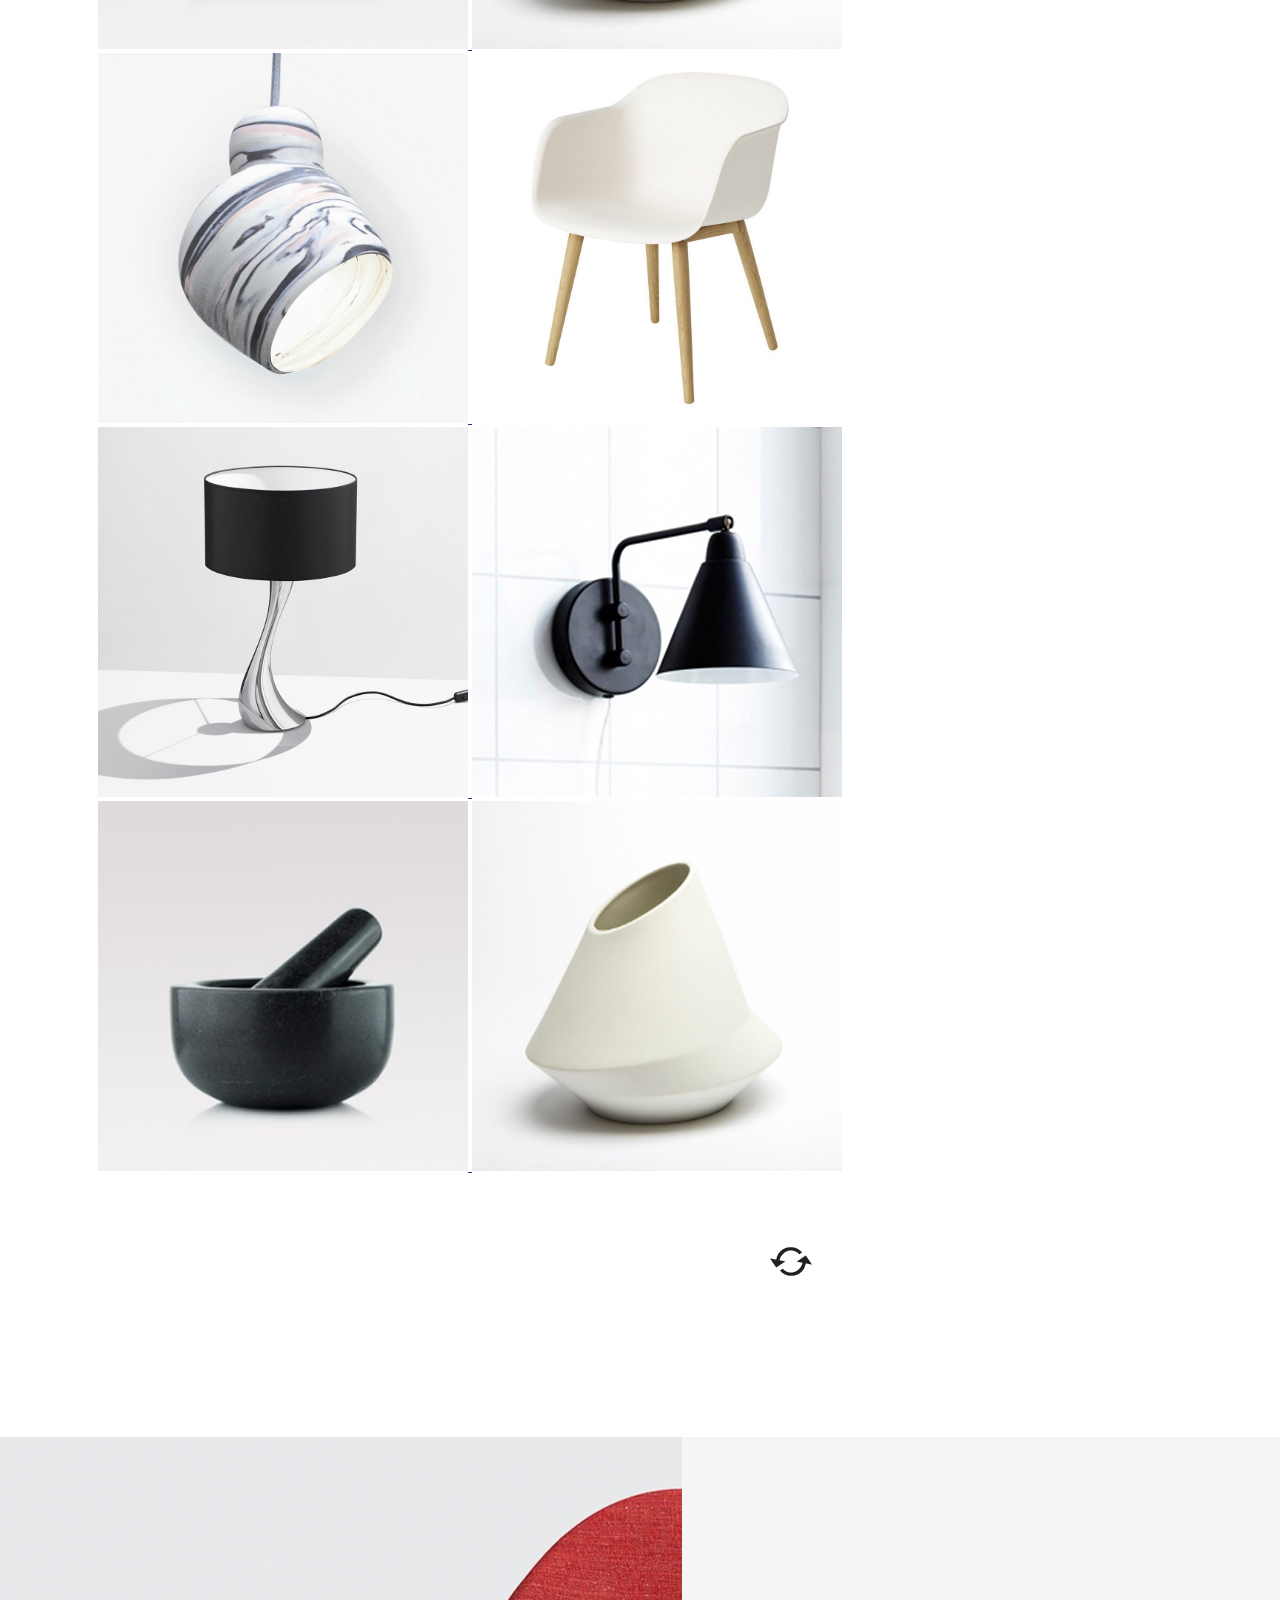
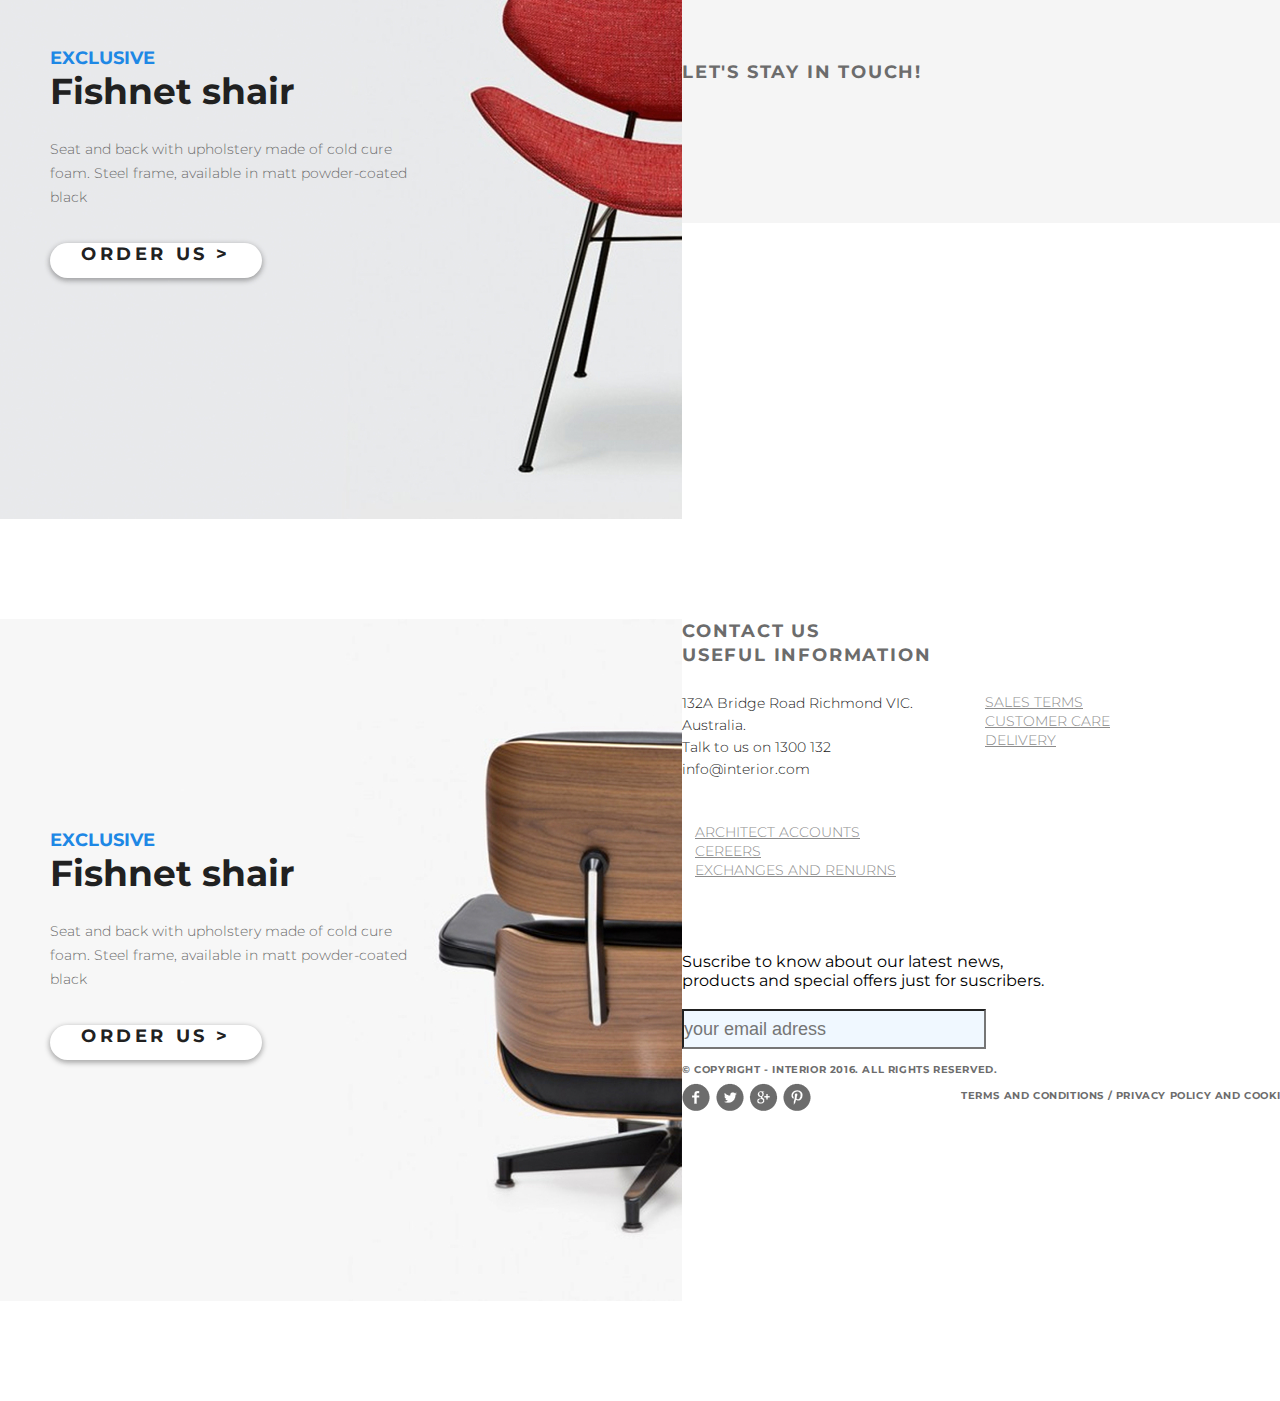
<file: Geekbrains-HTML/домашняя работа 8/products.html>
<!DOCTYPE html>
<html>
<head>
    <meta charset="UTF-8">
    <title>Интернет-магазин "Необходимые Вещи"</title>
    <link rel="stylesheet" href="ctyle_products.css">
    <link href="https://fonts.googleapis.com/css2?family=Montserrat:wght@100;300;400&display=swap" rel="stylesheet">
</head>
<body>

  <div class="container">
        <div class="slider padding-site">
            <div class="header clearfix">
             
                   
                   <ul class="menu clearfix">
                       <li class="menu-list menu-list_22">  <a href=""> <img src="img/logo.svg" alt="logo"></a> </li>
                      <li class="menu-list"><a href="index.html" class="menu-link menu-link-active">HOME</a></li>
                      <li class="menu-list"><a href="" class="menu-link">PRODUCTS</a></li>
                      <li class="menu-list"><a href="" class="menu-link">HISTORY</a></li> 
                      <li class="menu-list"><a href="" class="menu-link">SHOWROOM</a></li>
                      <li class="menu-list"><a href="contacts.html" class="menu-link">CONTACT</a></li>
                      <li class="menu-list"><a href="" class="menu-link">
                       <img src="img/search.svg" alt=""></a></li>

                       
                   </ul>
           </div>
            
            <div class="menu_Big_Text_1_div">
            <br>
            <h2 class="menu_Big_Text_1">Our Products Range</h2>
            </div>
          
              </div>
 </div>



<div class="container2" >
    
     <div class="padding-site">
            <div class="header3 clearfix">
             
                   
                   <ul class="products clearfix">
                     <li class="products-list"><a href="index.html" class="products-link products-link-active">all</a></li>
                      <li class="products-list"><a href="" class="products-link">home</a></li>
                      <li class="products-list"><a href="" class="products-link">office</a></li> 
                      <li class="products-list"><a href="" class="products-link">furniture</a></li>
                      <li class="products-list"><a href="contacts.html" class="products-link">modern</a></li>
                      <li class="products-list"><a href="" class="products-link">classik</a></li>
                      
                       
                   </ul>
           </div>
           
           <div class="products_image">
               
                 <a href="" class="products_image1"><img src="img/products/product-11.jpg" alt=""> </a>
            <a href="" class="products_image1"><img src="img/products/product-21.jpg" alt=""> </a>
             <a href="" class="products_image1"><img src="img/products/product-31.jpg" alt=""> </a>
              <a href="" class="products_image4"><img src="img/products/product-41.jpg" alt=""> </a>
               <a href="" class="products_image4"><img src="img/products/product-5.jpg" alt=""> </a>
                <a href="" class="products_image4"><img src="img/products/product-6.jpg" alt=""> </a>
                
                 <a href="" class="products_image4"><img src="img/products/product-11.jpg" alt=""> </a>
               <a href="" class="products_image4"><img src="img/products/product-21.jpg" alt=""> </a>
                <a href="" class="products_image4"><img src="img/products/product-31.jpg" alt=""> </a>
                 <a href="" class="products_image4"><img src="img/products/product-41.jpg" alt=""> </a>
               <a href="" class="products_image4"><img src="img/products/product-5.jpg" alt=""> </a>
                <a href="" class="products_image4"><img src="img/products/product-6.jpg" alt=""> </a>
               
           </div>
           
           <div class="reset_image">
               <a href="reset_image1"><img src="img/products/res.png" alt=""></a>
           </div>
    </div>
    
</div>


   <div class="container4">
       
        <div class="slider2 ">
         <div class="header2 clearfix"></div>
         
         <div class="big_element_3_text_1">
             
              <div class="big_element_3-text">
                <p class="big_element_3-trending">exclusive</p>
                <h2 class="big_element_3-h2"> Fishnet shair</h2>   
                <p class="big_element_3-content">Seat and back with upholstery made of cold cure foam. Steel frame, available in matt powder-coated black</p>
                <a href="" class="button_big_element_3">Order us ></a>     
           </div>
             
         </div>
         <div class="big_element_3_text_2">
             
              <div class="big_element_3-text">
                <p class="big_element_3-trending">exclusive</p>
                <h2 class="big_element_3-h2"> Fishnet shair</h2>   
                <p class="big_element_3-content">Seat and back with upholstery made of cold cure foam. Steel frame, available in matt powder-coated black</p>
                <a href="" class="button_big_element_3">Order us ></a>     
           </div>
             
         </div>
       
     
   </div>
       
   </div>

  <div class="container8">
        <div class="slider padding-site">
             <div class="header6 clearfix"></div>
                          
            <h2 class="slider8-New1">contact us</h2>  
              <h2 class="slider8-New2">useful information</h2>  
              <h2 class="slider8-New3">let's stay in touch!</h2>   
               
                <div class="slider8_block1">
                    <p class="slider8_block1_text1">132A Bridge Road Richmond VIC. Australia.</p>

                    <p class="slider8_block1_text1">Talk to us on 1300 132</p>
                    <p class="slider8_block1_text1">info@interior.com</p>
                    
                </div>
                
                
                <div class="slider8_block2">
                <p class="slider8_block2_text1"></p><a href="" class="menu-link">sales terms</a>
                <p class="slider8_block2_text1"></p><a href="" class="menu-link">customer care</a>
                <p class="slider8_block2_text1"></p><a href="" class="menu-link">delivery </a>
                </div>
                
                 <div class="slider8_block3">
                <p class="slider8_block2_text1"></p><a href="" class="menu-link">architect accounts</a>
                <p class="slider8_block2_text1"></p><a href="" class="menu-link">cereers</a>
                <p class="slider8_block2_text1"></p><a href="" class="menu-link">exchanges and renurns </a>
                </div>
                
                <div class="slider8_block4">
                 <p class="slider8_block1_text2">Suscribe to know about our latest news, products and special offers just for suscribers.</p>
                  
                <br>
                <input type="text" placeholder="your email adress" class = "registration"> 
                
                </div>
                
             
           
          
     </div>
   </div>

 <div class="footer">
          <h2 class="slider8-New4">© Copyright - INTERIOR 2016. All Rights Reserved.</h2>  
              <h2 class="slider8-New5"><img src="img/social-links.png" alt=""></h2>  
              <h2 class="slider8-New6">Terms and Conditions  /  Privacy policy and Cookies</h2>   
               
         
     </div>
     
   

</body>
</html>
</file>
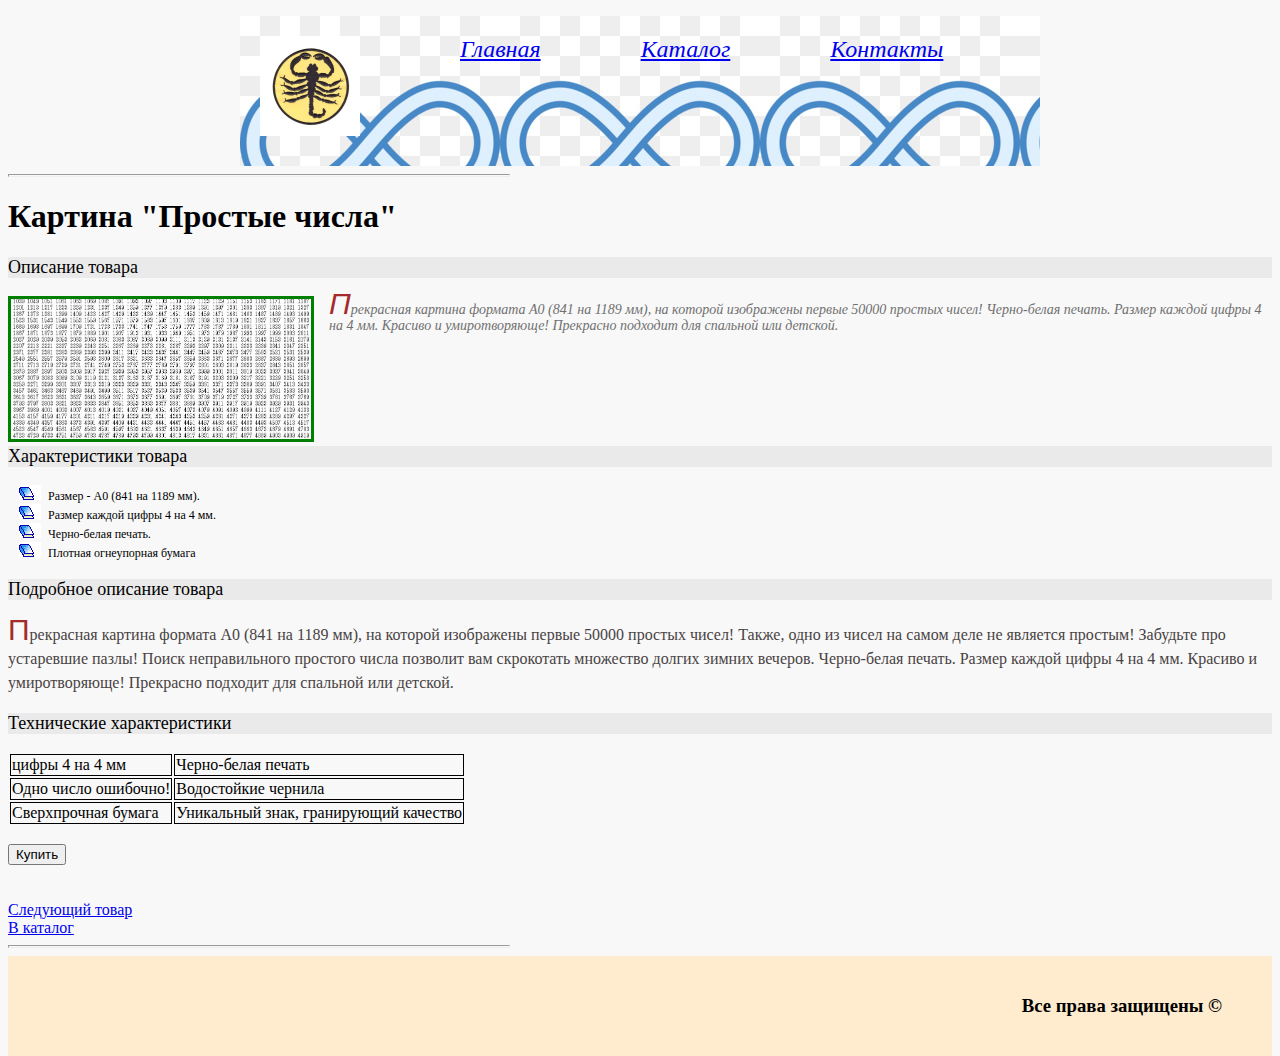
<file: Geekbrains-HTML/домашняя работа 5/product/product1.html>
<!DOCTYPE html>
<html>
<head>
    <meta charset="UTF-8">
    <title>Интернет-магазин "Необходимые Вещи" </title>
    <link rel="stylesheet" href="../ctyle.css">
    
   
</head>
<body>
     <div class="container">
   <div class="header">
     <img src="../img/5.jpg"  alt="logo" class="logo">
      <ul class="menu">
         <div class="menu_list">
          <li><a href="index.html">Главная</a>  </li>
          </div >
          <div class="menu_list">
          <li><a href="catalog.html">Каталог</a>  </li>
          </div>
          <div class="menu_list">
          <li><a href="contacts.html">Контакты</a>  </li>
          </div>
          
      </ul>  
   </div>
   
   </div>
      
  <hr size=3px width=500px align="left">       
   
  
   
 
    
    <h1>Картина "Простые числа"</h1>
    <h3 class="heads_catalog">Описание товара</h3>
   <!-- <img src = "../img/1.jpg" width="200px" alt="picture1">  --> 
   
   <div class="product product_image">
   
    <a href="../img/1.jpg" target="_blank">
    <img src="../img/1.jpg"  width="300px" alt="picture1" class="frame">
    </a>
    </div>
    
    <div class="product product_description">  
    <p class="short_description_product">Прекрасная картина формата А0 (841 на 1189 мм), на которой изображены первые 50000 простых чисел! Черно-белая печать. Размер каждой цифры 4 на 4 мм. Красиво и умиротворяюще! Прекрасно подходит для спальной или детской.</p>
    </div>
    
    <h3 class="heads_catalog">Характеристики товара</h3>
    <ul class="characteristics">
        <li>Размер - А0 (841 на 1189 мм).</li>
        <li>Размер каждой цифры 4 на 4 мм.</li>
        <li>Черно-белая печать.</li>
        <li>Плотная огнеупорная бумага</li>       
        
    </ul>    

        
    <h3 class="heads_catalog">Подробное описание товара</h3>
    <p class="long_description">Прекрасная картина формата А0 (841 на 1189 мм), на которой изображены первые 50000 простых чисел! Также, одно из чисел на самом деле не является простым! Забудьте про устаревшие пазлы! Поиск неправильного простого числа позволит вам скрокотать множество долгих зимних вечеров. Черно-белая печать. Размер каждой цифры 4 на 4 мм. Красиво и умиротворяюще! Прекрасно подходит для спальной или детской.</p>
    
     <h3 class="heads_catalog">Технические характеристики</h3>
    
    <table class="table1">
        
        <tr>
            <td>цифры 4 на 4 мм</td>
            <td>Черно-белая печать</td>              
        </tr>
        
         <tr>
            <td> Одно число ошибочно!</td>
            <td>Водостойкие чернила</td>
        </tr>
        
         <tr>
            <td> Сверхпрочная бумага</td>
            <td>Уникальный знак, гранирующий качество</td>
        </tr>
        
    </table>
    <br>
     <input type="submit" value="Купить" ><br> 
    
    <br>
    <br>
    
    <a href='product2.html'>Следующий товар</a> <br>
    <a href="../catalog.html">В каталог</a>
    
   
     <hr size=3px width=500px align="left">
    
  <div class="footer">
  
    <h3>Все права защищены &copy;</h3>
    </div>
            

</body>
</html>
</file>
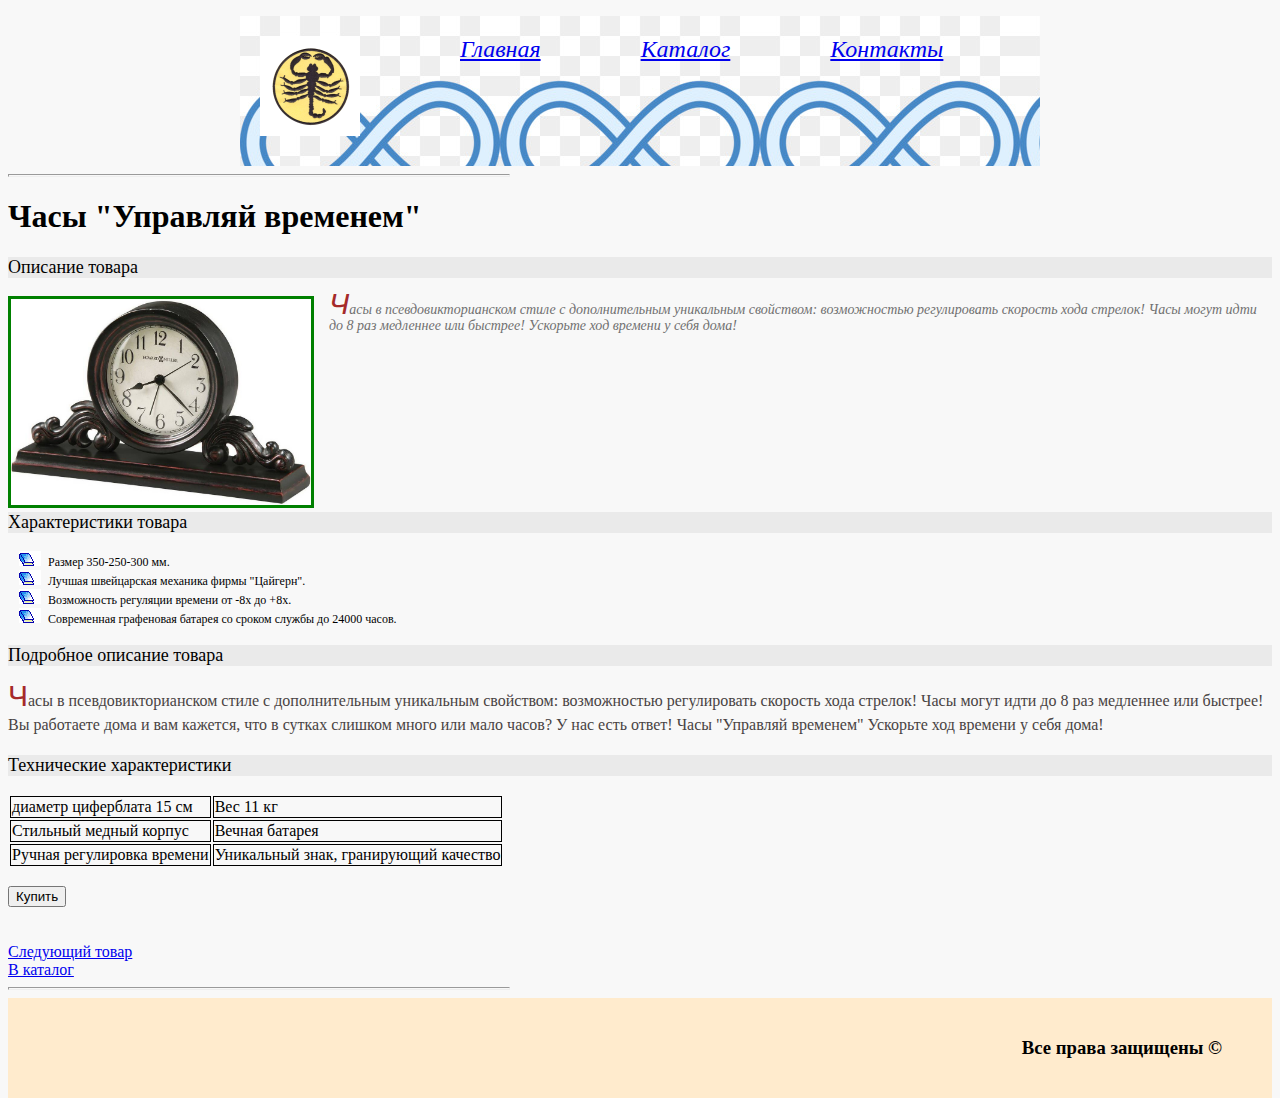
<file: Geekbrains-HTML/домашняя работа 5/product/product2.html>
<!DOCTYPE html>
<html>
<head>
    <meta charset="UTF-8">
    <title>Интернет-магазин "Необходимые Вещи" </title>
    <link rel="stylesheet" href="../ctyle.css">
</head>
<body>
   
    <div class="container">
   <div class="header">
     <img src="../img/5.jpg"  alt="logo" class="logo">
      <ul class="menu">
         <div class="menu_list">
          <li><a href="index.html">Главная</a>  </li>
          </div >
          <div class="menu_list">
          <li><a href="catalog.html">Каталог</a>  </li>
          </div>
          <div class="menu_list">
          <li><a href="contacts.html">Контакты</a>  </li>
          </div>
          
      </ul>  
   </div>
   
   </div>
      
  <hr size=3px width=500px align="left">       
       
  
    
    
    <h1>Часы "Управляй временем"</h1>
    <h3 class="heads_catalog">Описание товара</h3>
    
     <div class="product product_image">
   
    <a href="../img/2.jpg" target="_blank">
    <img src="../img/2.jpg"  width="300px" alt="picture2" class="frame">
    </a>
     </div>
    
    <div class="product product_description">  
    <p class="short_description_product">Часы в псевдовикторианском стиле с дополнительным уникальным свойством: возможностью регулировать скорость хода стрелок! Часы могут идти до 8 раз медленнее или быстрее! Ускорьте ход времени у себя дома!</p>
    
     </div>
    
    <h3 class="heads_catalog">Характеристики товара</h3>
     <ul class="characteristics">
        <li>Размер 350-250-300 мм.</li>
        <li>Лучшая швейцарская механика фирмы "Цайгерн".</li>
        <li>Возможность регуляции времени от -8х до +8х.</li>
        <li>Современная графеновая батарея со сроком службы до 24000 часов.</li>       
        
    </ul>    
    
    
    <h3 class="heads_catalog">Подробное описание товара</h3>
    <p class="long_description">Часы в псевдовикторианском стиле с дополнительным уникальным свойством: возможностью регулировать скорость хода стрелок! Часы могут идти до 8 раз медленнее или быстрее! Вы работаете дома и вам кажется, что в сутках слишком много или мало часов? У нас есть ответ! Часы "Управляй временем" Ускорьте ход времени у себя дома!</p>
    
     <h3 class="heads_catalog">Технические характеристики</h3>
    
    <table class="table1">
        
        <tr>
            <td>диаметр циферблата 15 см</td>
            <td>Вес 11 кг</td>              
        </tr>
        
         <tr>
            <td> Стильный медный корпус</td>
            <td>Вечная батарея</td>
        </tr>
        
         <tr>
            <td> Ручная регулировка времени</td>
            <td>Уникальный знак, гранирующий качество</td>
        </tr>
        
    </table>
    <br>
    <input type="submit" value="Купить" ><br> 
    <br>
    <br>
    
    
    <a href='product3.html'>Следующий товар</a> <br>
    <a href="../catalog.html">В каталог</a>
    
     <hr size=3px width=500px align="left">    
     <div class="footer">
   
    <h3>Все права защищены &copy;</h3>
    </div>
</body>
</html>
</file>
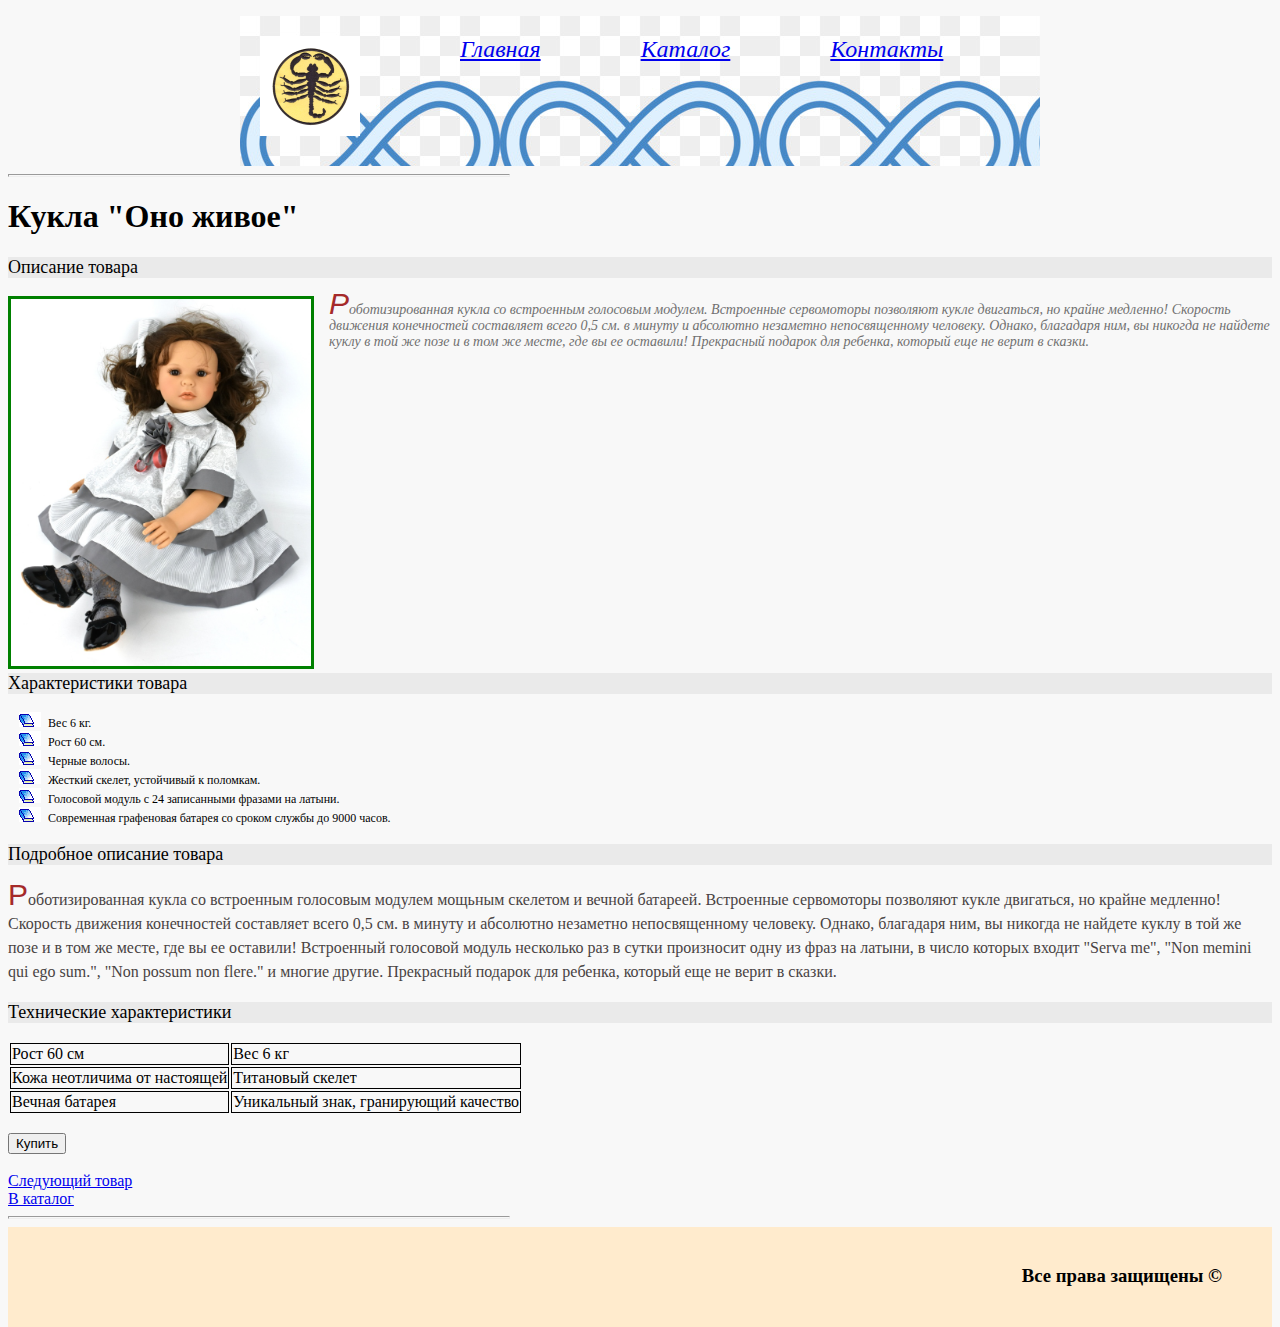
<file: Geekbrains-HTML/домашняя работа 5/product/product3.html>
<!DOCTYPE html>
<html>
<head>
    <meta charset="UTF-8">
    <title>Интернет-магазин "Необходимые Вещи" </title>
    <link rel="stylesheet" href="../ctyle.css">
</head>
<body>
   
    <div class="container">
   <div class="header">
     <img src="../img/5.jpg"  alt="logo" class="logo">
      <ul class="menu">
         <div class="menu_list">
          <li><a href="index.html">Главная</a>  </li>
          </div >
          <div class="menu_list">
          <li><a href="catalog.html">Каталог</a>  </li>
          </div>
          <div class="menu_list">
          <li><a href="contacts.html">Контакты</a>  </li>
          </div>
          
      </ul>  
   </div>
   
   </div>
      
  <hr size=3px width=500px align="left">       
  
  
 
    
    <h1>Кукла "Оно живое"</h1>
    <h3 class="heads_catalog">Описание товара</h3>
    
     <div class="product product_image">
    
    <a href="../img/3.jpg" target="_blank">
    <img src="../img/3.jpg"  width="300px" alt="picture3" class="frame">
    </a>
      </div>
    
    <div class="product product_description">  
    
    <p class="short_description_product">Роботизированная кукла со встроенным голосовым модулем. Встроенные сервомоторы позволяют кукле двигаться, но крайне медленно! Скорость движения конечностей составляет всего 0,5 см. в минуту и абсолютно незаметно непосвященному человеку. Однако, благадаря ним, вы никогда не найдете куклу в той же позе и в том же месте, где вы ее оставили! Прекрасный подарок для ребенка, который еще не верит в сказки.</p>
      </div>
    
    <h3 class="heads_catalog">Характеристики товара</h3>
     <ul class="characteristics">
        <li>Вес 6 кг.</li>
        <li>Рост 60 см.</li>
        <li> Черные волосы. </li>
        <li>Жесткий скелет, устойчивый к поломкам.</li>
        <li>Голосовой модуль с 24 записанными фразами на латыни.</li>
        <li>Современная графеновая батарея со сроком службы до 9000 часов.</li>       
        
    </ul>   
      
    <h3 class="heads_catalog">Подробное описание товара</h3>
    <p class="long_description">Роботизированная кукла со встроенным голосовым модулем мощьным скелетом и вечной батареей. Встроенные сервомоторы позволяют кукле двигаться, но крайне медленно! Скорость движения конечностей составляет всего 0,5 см. в минуту и абсолютно незаметно непосвященному человеку. Однако, благадаря ним, вы никогда не найдете куклу в той же позе и в том же месте, где вы ее оставили! Встроенный голосовой модуль несколько раз в сутки произносит одну из фраз на латыни, в число которых входит "Serva me", "Non memini qui ego sum.", "Non possum non flere." и многие другие. Прекрасный подарок для ребенка, который еще не верит в сказки.</p>
    
     <h3 class="heads_catalog">Технические характеристики</h3>
    
    <table class="table1">
        
        <tr>
            <td>Рост 60 см</td>
            <td>Вес 6 кг</td>              
        </tr>
        
         <tr>
            <td> Кожа неотличима от настоящей</td>
            <td>Титановый скелет</td>
        </tr>
        
         <tr>
            <td> Вечная батарея</td>
            <td>Уникальный знак, гранирующий качество</td>
        </tr>
        
    </table>
    <br>
    <input type="submit" value="Купить" ><br> 
    <br>
    
    
    <a href='product1.html'>Следующий товар</a> <br>
    <a href="../catalog.html">В каталог</a>
    
 
    
     <hr size=3px width=500px align="left">
    <div class="footer">
   
    <h3>Все права защищены &copy;</h3>
    </div>

</body>
</html>
</file>
<file: Geekbrains-HTML/домашняя работа 5/ctyle.css>
body{
    background-color: #f8f8f8; /* Цвет фона веб-страницы */
   }

.menu{ 
    list-style-type: none; 
   /* position: relative;
     margin-top: 50px;
    margin-left: 50px;*/
}
.menu li{ /* 3. Меню сайта */
    color: brown;
    font-size: 24px; 
    font-style: oblique;
    padding-top: 20px;
    padding-bottom: 20px;
    padding-left: 100px;
    color: brown;
    float: left;
    text-align: right;
}

.menu li a:hover{
     color: green;
    background-color:beige ;
}



.heads_catalog{/* 4а заголовки */
    color: black;
    font-size: 18px;
    font-weight: 400;
    background-color: #eaeaea;
    clear: both;
    
}

.short_description{ /* 4b краткое описание товара */
    color: #707070;
    font-size: 14px;
    font-style: italic;
    line-height: 16px;
}
.short_description_product{ /* 4b краткое описание товара */
    color: #707070;
    font-size: 14px;
    font-style: italic;
    line-height: 16px;
}

.long_description{ /* 4с подробное описание товара */
    color: #484343;
    font-size: 16px;
    font-weight: 400;
    line-height: 24px;
    text-align: left;
}

.characteristics{ /* 4d характеристики */
    font-size: 12px;
    list-style-image: url(img/characteristics_list.png);
     clear: both;
    }

.registration{/* 5 Контакты */
    height: 30px;
    width: 300px;    
    font-size: 18px;
    background-color: beige;   
}


.registration:hover{
    background-color:azure ;
    color: darkgreen;
    text-transform: capitalize;
    
}


.long_description:first-letter,
.short_description_product:first-letter{
    font-size: 30px;
    color: brown;
    font-family:sans-serif;
    
}

._blank{
    border: 3px solid black;
}

.table0{
    border: 1px solid #000;
     width: 400px;
    height: 200px;
    border-collapse: collapse;
    
}
td{
    border: 1px solid #000;
}

.frame {
    border: 3px solid green;   
   }

.frame:hover{
	border-color: transparent;
   }

.container{
    width: 800px;
     margin: 0 auto;
}

.header{
    height: 150px;
    background: url(img/4.jpg);
    background-color: beige;
    
}
.logo{
    width: 100px;
    height: 100px;
    padding-top: 20px;
    padding-left: 20px;
    padding-bottom: 20px;
    float: left;
}

menu_list{
    
     margin-top: 50px;
    margin-left: 50px;
    float: right;
}

.footer{
    height: 100px;
    width: 100%;
   position: relative;
    float: left;
      text-align: right;
   
    background-color: blanchedalmond;
    
}
.footer h3{
    padding-top: 20px;
    padding-right: 50px;
}
/*
.product{
    float: left;
}*/
.product_image{
    float:left;
    margin-right: 15px;
}

.product_description{
   padding-left: 150px;
     margin-left: 150px;    
}
.catalog_element1{
   
    width: 425px;
     float:left;
    padding-right: 30px;
}
</file>
<file: Geekbrains-HTML/домашняя работа 8/ctyle.css>
* {
    margin: 0;
    padding: 0;
}

body{
    font-family: 'Montserrat', sans-serif;
}

.container{
    width: 1366px;
    margin: 0 auto;
}
.slider{
    height: 800px;
    background-image: url(img/slider-img.jpg);
    position: relative;
}

.header{
    padding-top: 63px;
}

.menu-list{
    list-style-type: none;
    float: left;
}

.menu-link{
color: #8c8c8c;
font-size: 14px;
font-weight: 300;
text-transform: uppercase;
    padding: 10px 13px;
      

}

.menu-link:hover{
    color: #212121;
}

.menu_link_active {
 color: #212121;
font-weight: 700;
letter-spacing: 1.4px;
    border-bottom: 3px solid #212121;

}

.slider2-featured_active {
 color: #212121;
font-weight: 700;
letter-spacing: 1.4px;
    border-bottom: 3px solid #212121;

}

.slider-text{
    margin-top: 283px;
}

.slider-trending{
color: #43a047;
font-size: 18px;
font-weight: 700;
text-transform: uppercase;
}

.slider-h2{

color: #212121;
font-size: 62px;
font-weight: 300;
text-transform: uppercase;
}

.slider-content{
color: #6c6c6c;
font-size: 14px;
font-weight: 300;
width: 458px;
margin-top: 20px;
margin-bottom: 20px;
line-height: 24px;
    
}
.button{
color: #212121;
font-size: 18px;
font-weight: 700;
text-transform: uppercase;
   

width: 212px;
height: 35px;
box-shadow: 0 2px 5px 1px rgba(33, 33, 33, 0.35);
border-radius: 23px;
background-color: #ffffff;
    text-align:center;
    line-height: center;
    display: inline-block;
    text-decoration: none; 
    letter-spacing: 3.6px;
    

}

.circle {
    width: 30px;
    height: 30px;
    display: inline-block;
    background-color: #c7c7c7;
    border-radius: 50%;
    margin: 5px;
    
}

.circle-active {
    width: 40px;
    height: 40px;
    background-color: #212121;
    margin-bottom: 0;
}

.circle:hover{
    background-color: #212121;
    
}

.menu{
    float: right;
}

.slider-text{
    clear: both;
}

.slider2-text{
   
    margin-top: 98px;
    float: left;
}

.clearfix:after{
    content: "";
    display: table;
    clear: both;
}

.padding-site{
    padding-left: 98px;
    padding-right: 98px;
    
}

.pagination{
    position: absolute;
    width: 1170px;
    bottom: 10px;
    text-align: center;
}


.container2{
    width: 1366px;
    margin: 0 auto;
}

.slider2{
    height: 609px;
    position: relative;
}

.header{
    padding-top: 120px;
}


.slider2-featured{
color: #212121;
font-size: 36px;
font-weight: 700;
    float: left; 
    padding-right: 32px;
}

.slider2-New{
color: #6c6c6c;
font-size: 36px;
font-weight: 700;
     float: left; 
    padding-right: 714px;
}

.slider2-Explore{
color: #6c6c6c;
font-size: 18px;
font-weight: 700;
line-height: 24px;
text-transform: uppercase;
     float: left; 

}
.small_element{
     margin-top: 98px;
    padding-top: 72px;
}

.small_element_2_text{
    height: 270px;
    width: 270px;
      padding-top: 72px;
    padding-right: 30px;
    float: left;
}

.small_element_2_image1{
    height: 270px;
    width: 270px;
      padding-top: 72px;
     padding-right: 30px;
    float: left;
}
.small_element_2_image2{
    height: 270px;
    width: 270px;
      padding-top: 72px;
     padding-right: 30px;
    float: left;
}
.small_element_2_image3{
    height: 270px;
    width: 270px;
      padding-top: 72px;
    float: left;
}

.small_element_2_text-h3{

color: #212121;
font-size: 22px;
font-weight: 700;
line-height: 29.88px;
margin-top: 19px;
margin-left: 63px;
}

.small_element_2_text-content{

color: #6c6c6c;
font-size: 14px;
font-weight: 300;
line-height: 21.91px;   
    margin-top: 30px;
margin-left: 32px;
    
}
.small_element_2_text-button{
width: 30px;
height: 30px;
box-shadow: 0 2px 5px 1px rgba(33, 33, 33, 0.35);
border-radius: 23px;
background-color: #ffffff;
   justify-content: center;
  align-items: center;
  text-align: center;
    line-height: bottom;
    display: inline-block;
    text-decoration: none; 
   
    
margin-top: 62px;
margin-left: 111px;
}
.eevg{
    padding-top: 10px;
}

.container3{
    width: 1366px;
    margin: 0 auto;
}

.big_element_3_text_1{
width: 682px;
height: 682px;
    background-image:url(img/image_3/promo-img1.jpg);
   
    float: left;
}
.big_element_3_text_2{
width: 682px;
height: 682px;
    background-image:url(img/image_3/promo-img.jpg);
     float: left;  
    
}
///////////////////////////



.big_element_3-text{
    margin-top: 228px;
}

.big_element_3-trending{
color: #43a047;
font-size: 18px;
font-weight: 700;
text-transform: uppercase;
     margin-left: 50px;
     margin-top: 210px;
    
}

.big_element_3-h2{

color: #212121;
font-size: 36px;
font-weight: 700;
     margin-left: 50px;

}

.big_element_3-content{
color: #6c6c6c;
font-size: 14px;
font-weight: 300;
width: 458px;
margin-top: 24px;
margin-bottom: 34px;
    margin-left: 50px;
line-height: 24px;
    
}
.button_big_element_3{
color: #212121;
font-size: 18px;
font-weight: 700;
text-transform: uppercase;
   
 margin-left: 50px;
    
width: 212px;
height: 35px;
box-shadow: 0 2px 5px 1px rgba(33, 33, 33, 0.35);
border-radius: 23px;
background-color: #ffffff;
    text-align:center;
    line-height: center;
    display: inline-block;
    text-decoration: none; 
    letter-spacing: 3.6px;
    

}


.container4{
    width: 1366px;
    height: 1095px;
    margin: 0 auto;
}

.element_4{
    }

.element_4_image1{
    height: 360px;
    width: 360px;
      padding-top: 64px;
     padding-right: 30px;
    float: left;
   }
.element_4_image2{
     height: 360px;
    width: 360px;
      padding-top: 64px;
    padding-right: 30px;
     float: left;
   }
.element_4_image3{
     height: 360px;
    width: 360px;
      padding-top: 64px;
     padding-right: 30px;
     float: left;
    
   }
.element_4_image4{
     height: 360px;
    width: 360px;
      padding-top: 30px;
    padding-right: 30px;
     float: left;
   }
.element_4_image5{
     height: 360px;
    width: 360px;
      padding-top: 30px;
    padding-right: 30px;
     float: left;
   }
.element_4_image6{
     height: 360px;
    width: 360px;
      padding-top: 30px;
    padding-right: 30px;
     float: left;
   }

.container5{
    width: 1366px;
    margin: 0 auto;
}

.slider5{
    height: 800px;
   background-image: url(img/image_5/slider.jpg);
   
}

.slider5-text{
    margin-top: 283px;
}


.slider5-trending{
color:red;
font-size: 18px;
font-weight: 700;
text-transform: uppercase;
}
.slider-text{
    margin-top: 283px;
}

.slider5-h2{

color: #212121;
font-size: 62px;
font-weight: 300;
text-transform: uppercase;
}

.slider5-content{
color: #6c6c6c;
font-size: 14px;
font-weight: 300;
width: 458px;
margin-top: 20px;
margin-bottom: 20px;
line-height: 24px;
    
}

.circle2 {
    width: 30px;
    height: 30px;
    display: inline-block;
    background-color: #c7c7c7;
    border-radius: 50%;
    margin: 5px;
    
}

.circle-active2 {
    width: 40px;
    height: 40px;
    background-color: #212121;
    margin-bottom: 0;
}

.circle2:hover{
    background-color: #212121;
    
}
.pagination2{
    width: 1170px;
    bottom: 10px;
    text-align: center;
    padding-top: 220px;
}

.container6{
    width: 1366px;
    height: 810px;
    margin: 0 auto;
}
.header6{
    padding-top: 120px;
}

.big_element_6_text_1{
width: 570px;
height: 570px;
    background-image:url(img/image_6/product-1-lg.jpg);
   
    float: left;
}


.small_element_6_image1{
    height: 270px;
    width: 270px;
    
     padding-left: 30px;
    float: left;
}
.small_element_6_image2{
    height: 270px;
    width: 270px;
     
     padding-left: 30px;
    float: left;
}
.small_element_6_image3{
    height: 270px;
    width: 270px;
      padding-top: 30px;
     padding-left: 30px;
    float: left;
}
.small_element_6_image4{
    height: 270px;
    width: 270px;
      padding-top: 30px;
     padding-left: 30px;
    float: left;
}

.big_element_6-text{
    margin-top: 186px;
}

.big_element_6-trending{
color: #43a047;
font-size: 18px;
font-weight: 700;
    line-height: 48px;
text-transform: uppercase;
     margin-left: 50px;
     margin-top: 210px;
    
}

.big_element_6-h2{

color: #212121;
font-size: 36px;
font-weight: 700;
     margin-left: 50px;

}

.big_element_6-content{
color: #6c6c6c;
font-size: 14px;
font-weight: 300;
width: 458px;
margin-top: 24px;
margin-bottom: 34px;
    margin-left: 50px;
line-height: 24px;
    
}
.button_big_element_6{
color: #212121;
font-size: 18px;
font-weight: 700;
text-transform: uppercase;
   
 margin-left: 50px;
    
width: 212px;
height: 35px;
box-shadow: 0 2px 5px 1px rgba(33, 33, 33, 0.35);
border-radius: 23px;
background-color: #ffffff;
    text-align:center;
    line-height: center;
    display: inline-block;
    text-decoration: none; 
    letter-spacing: 3.6px;
    

}


.container7{
    width: 1366px;
    margin: 0 auto;
}

.slider7{
  
    height: 516px;
   background-image: url(img/image_7/back-img.jpg);
   
}

.slider7-text{
    margin-top: 120px;
}


.slider7-trending{
color:darkgray;
font-size: 18px;
font-weight: 700;
text-transform: uppercase;
}

.slider7-h2{

color: #212121;
font-size: 62px;
font-weight: 400;
    line-height: 72px;
text-transform: uppercase;
    width: 497px;
}

.slider7-content{
color: #6c6c6c;
font-size: 22px;
font-weight: 300;
width: 457px;
margin-top: 20px;
margin-bottom: 20px;
line-height: 24px;
    
}

.slider7_image_1{
    float:left;
    padding-right: 30px;
}

.slider7_image_2{
     float:left;
}

.container8{
    width: 1366px;
    height: 400px;
    margin: 0 auto;
}

.slider8-New1{

color: #6c6c6c;
font-size: 18px;
font-weight: 700;
line-height: 24px;
text-transform: uppercase;
letter-spacing: 1.8px;
    float:left;
    padding-right: 168px;
}

.slider8-New2{

color: #6c6c6c;
font-size: 18px;
font-weight: 700;
line-height: 24px;
text-transform: uppercase;
letter-spacing: 1.8px;
    float:left;
    padding-right: 263px;
}
.slider8-New3{

color: #6c6c6c;
font-size: 18px;
font-weight: 700;
line-height: 24px;
text-transform: uppercase;
letter-spacing: 1.8px;
   
}

.slider8_block1{
    width: 240px;
     height: 105px;
    float: left;
    padding-top: 25px;
    padding-right: 50px;
    
}
.slider8_block1_text1{

color: #212121;
font-size: 14px;
font-weight: 300;
line-height: 22px; 
}

.slider8_block2{
    width: 160px;
     height: 65px;
    float: left;
     padding-top: 25px;
    padding-right: 53px;
    
}
.slider8_block2_text1{
color: #212121;
font-size: 14px;
font-weight: 700;
line-height: 26px;
text-transform: uppercase;
letter-spacing: 0.7px;   
}
.slider8_block3{
    width: 250px;
     height: 65px;
    float: left;
     padding-top: 25px;
    padding-right: 45px;
    
}

.slider8_block4{
    width: 370px;
     height: 65px;
     float: left;
     padding-top: 25px;
    
    
}
.slider8_block2_text2{
color: #212121;
font-size: 14px;
font-weight: 300;
line-height: 22px;  
}
   .registration{
    height: 48px;
    width: 300px;    
    font-size: 18px;
    background-color:aliceblue;   
}

.slider8-New4{

color: #6c6c6c;
font-size: 10px;
font-weight: 700;
line-height: 26px;
text-transform: uppercase;    
letter-spacing: 0.6px;
    padding-top: 90px;
    padding-right: 50px;
    float: left;
}
.slider8-New5{

color: #6c6c6c;
font-size: 10px;
font-weight: 700;
line-height: 26px;
text-transform: uppercase;    
letter-spacing: 0.6px;
      padding-top: 90px;
    padding-right: 50px;
    float: left;
}
.slider8-New6{

color: #6c6c6c;
font-size: 10px;
font-weight: 700;
line-height: 26px;
text-transform: uppercase;    
letter-spacing: 0.6px;
    float: left;
    padding-top: 90px;
    padding-right: 10px;
   
}
.clr{
    height: 200px;
}

.footer{
    height 200px;
    background-color: #ccc;
    width: 1200px;
    margin-left: 200px;
}
</file>
<file: Geekbrains-HTML/домашняя работа 8/ctyle_contacts.css>
* {
    margin: 0;
    padding: 0;
}

body{
    font-family: 'Montserrat', sans-serif;
}

.container{
width: 1366px;
height: 360px;
background-color: #f5f5f5;
    margin: 0 auto;
}

.slider{
    height: 300px;
       position: relative;
}

.header{
    padding-top: 63px;
}

.menu-list{
    list-style-type: none;
    float: left;
}
.menu-list_22{
    padding-right: 300px;
}

.padding-site{
    padding-left: 98px;
    padding-right: 98px;
    
}

.menu-link{
color: #8c8c8c;
font-size: 14px;
font-weight: 300;
text-transform: uppercase;
    padding: 10px 13px;
      

}

.menu-link:hover{
    color: #212121;
}

.menu_link_active {
 color: #212121;
font-weight: 700;
letter-spacing: 1.4px;
    border-bottom: 3px solid #212121;

}

.menu_Big_Text_1{

color: #212121;
font-size: 62px;
font-weight: 400;
line-height: 72px; 
  
}

.menu_Big_Text_1_div{
    margin-top: 123px;
}


.container2{
width: 1366px;
 height: 563px;
    margin: 0 auto;
}

.slider2{
  
   margin-top: 71px;
       position: relative;
}

.slider2_medium_block{

width: 350px;
height: 350px;
border: 1px solid #9c9c9c;
background-color: #ffffff;
opacity: 0.9;
    
    margin-right: 20px;
    float: left;
  
    
}
.blob_logo{
/* Style for "" */
width: 38px;
height: 48px;
padding-top: 38px;
padding-left: 156px;
}

.slider2_medium_block_h3{
color: #212121;
font-family: icomoon;
font-size: 24px;
font-weight: 400;
line-height: 30px;
text-transform: uppercase;
    padding-top: 25px;
padding-left: 110px;
}
.slider2_medium_block_text1{
color: #6c6c6c;
font-family: Montserrat;
font-size: 14px;
font-weight: 700;
line-height: 20px;
    
  padding-top: 15px;
padding-left: 150px;
}

.slider2_medium_block_text2{
font-size: 14px;
line-height: 20px;
color: #212121;
font-family: "Montserrat - Bold";
font-weight: 700;
    
    

padding-left: 120px;
    
}.slider2_medium_block_text3{

color: #6c6c6c;
font-size: 14px;
font-weight: 700;
line-height: 20px;
font-family: "Montserrat Light";
font-weight: 300;
    

padding-left: 60px;
}


.container8{
    width: 1366px;
    height: 386px;
    background-color: #f5f5f5;
    margin: 0 auto;
}

slider_x{
      margin-top: 123px;
}

.header6{
    padding-top: 123px;
}

.slider8-New1{

color: #6c6c6c;
font-size: 18px;
font-weight: 700;
line-height: 24px;
text-transform: uppercase;
letter-spacing: 1.8px;
    float:left;
    padding-right: 168px;
}

.slider8-New2{

color: #6c6c6c;
font-size: 18px;
font-weight: 700;
line-height: 24px;
text-transform: uppercase;
letter-spacing: 1.8px;
    float:left;
    padding-right: 263px;
}
.slider8-New3{

color: #6c6c6c;
font-size: 18px;
font-weight: 700;
line-height: 24px;
text-transform: uppercase;
letter-spacing: 1.8px;
   
}

.slider8_block1{
    width: 240px;
     height: 105px;
    float: left;
    padding-top: 25px;
    padding-right: 50px;
    
}
.slider8_block1_text1{

color: #212121;
font-size: 14px;
font-weight: 300;
line-height: 22px; 
}

.slider8_block2{
    width: 160px;
     height: 65px;
    float: left;
     padding-top: 25px;
    padding-right: 53px;
    
}
.slider8_block2_text1{
color: #212121;
font-size: 14px;
font-weight: 700;
line-height: 26px;
text-transform: uppercase;
letter-spacing: 0.7px;   
}
.slider8_block3{
    width: 250px;
     height: 65px;
    float: left;
     padding-top: 25px;
    padding-right: 45px;
    
}

.slider8_block4{
    width: 370px;
     height: 65px;
     float: left;
     padding-top: 25px;
    
    
}
.slider8_block2_text2{
color: #212121;
font-size: 14px;
font-weight: 300;
line-height: 22px;  
}
   .registration{
    height: 36px;
    width: 300px;    
    font-size: 18px;
    background-color:aliceblue;   
}

.slider8-New4{

color: #6c6c6c;
font-size: 10px;
font-weight: 700;
line-height: 26px;
text-transform: uppercase;    
letter-spacing: 0.6px;
   
    padding-right: 150px;
    float: left;
}
.slider8-New5{

color: #6c6c6c;
font-size: 10px;
font-weight: 700;
line-height: 26px;
text-transform: uppercase;    
letter-spacing: 0.6px;
   
    padding-right: 150px;
    float: left;
}
.slider8-New6{

color: #6c6c6c;
font-size: 10px;
font-weight: 700;
line-height: 26px;
text-transform: uppercase;    
letter-spacing: 0.6px;
    float: left;
    
    padding-right: 10px;
   
}


.footer{
     background-color: #f5f5f5;
    width: 1200px;
    margin-left: 150px;
}
</file>
<file: Geekbrains-HTML/домашняя работа 8/ctyle_product_details.css>
* {
    margin: 0;
    padding: 0;
}

body{
    font-family: 'Montserrat', sans-serif;
}

.container{
width: 1366px;
height: 120px;

    margin: 0 auto;
}

.slider{
    height: 120px;
       position: relative;
}

.header{
    padding-top: 63px;
}

.menu-list{
    list-style-type: none;
    float: left;
}
.menu-list_22{
    padding-right: 300px;
}

.padding-site{
    padding-left: 98px;
    padding-right: 98px;
    
}

.menu-link{
color: #8c8c8c;
font-size: 14px;
font-weight: 300;
text-transform: uppercase;
    padding: 10px 13px;
      

}

.menu-link:hover{
    color: #212121;
}

.menu_link_active {
 color: #212121;
font-weight: 700;
letter-spacing: 1.4px;
    border-bottom: 3px solid #212121;

}


.container2{
width: 1366px;
    height: 80px;
    margin: 0 auto;
    background-color: #f4f4f4;
}

.header3{
  /*  padding-top: 71px;*/
   
}

.products{
     padding-left: 360px;
    padding-top: 30px;
}

.products-list{
color: #6c6c6c;
font-size: 18px;
font-weight: 700;
text-transform: uppercase;

    list-style-type: none;
    float: left;
}



.products-link{
color: #8c8c8c;
font-size: 18px;
font-weight: 700;
text-transform: uppercase;
    padding: 10px 13px;
    text-decoration: none;
      

}

.products-link:hover{
    color: #212121;
}

.products_link_active {
color: #6c6c6c;
font-size: 18px;
font-weight: 700;
text-transform: uppercase;


}


//////////////////////////////////


.container4{
    width: 1366px;
    height: 700px;
    margin: 0 auto;
    
}
.header{
    padding-top: 63px;
}


.slider2-New{
color: #6c6c6c;
font-size: 36px;
font-weight: 700;
    float: left;
    padding-right: 624px;
}

.slider2-Explore{
color: #6c6c6c;
font-size: 18px;
font-weight: 700;
line-height: 24px;
text-transform: uppercase;
    padding-top: 10px;
   
}


.element_4{
     
    }

.element_4_image1{
    height: 360px;
    width: 340px;
      padding-top: 64px;
     padding-right: 20px;
    padding-bottom: 50px;
    float: left;
   }
.element_4_image2{
     height: 360px;
    width: 340px;
      padding-top: 64px;
    padding-right: 20px;
    padding-bottom: 50px;
     float: left;
   }
.element_4_image3{
     height: 360px;
    width: 340px;
      
      padding-top: 64px;
    padding-bottom: 50px;
  
     float: left;
    
   }


////////////////////////////////////////


.slider-text{
  
width: 620px;
height: 720px;
border: 1px solid #9c9c9c;
background-color: #ffffff;
opacity: 0.9;
    
    margin-left: 20px;
    float: left;
  
    

}

.slider-trending{
color: #212121;
font-size: 36px;
font-weight: 700;
    padding-top: 47px;
    padding-left: 198px;
   
}

.slider_hot{
 
font-size: 18px;
font-weight: 700;
line-height: 48.02px;
text-transform: uppercase;
/* Text style for "Hot Deal" */
color: #e53935;
letter-spacing: 1.8px;
    padding-top: 23px;
    padding-left: 264px;
}

.slider-h2{

color: #212121;
font-family: Gotham;
font-size: 36px;
font-weight: 300;
line-height: 48.02px;
     padding-top: 36px;
    padding-left: 198px;
}

.slider-content{

color: #212121;
font-family: Gotham;
font-size: 16px;
font-weight: 300;
line-height: 24.01px;
letter-spacing: 0.4px;
    padding-top: 49px;
    padding-left: 61px;
    padding-right: 61px;
    
}
.button{
color: #212121;
font-size: 18px;
font-weight: 700;
text-transform: uppercase;
   

/* Style for "btn" */
width: 460px;
height: 61px;
box-shadow: 0 2px 5px 1px rgba(30, 30, 30, 0.35);
border-radius: 35px;
background-color: #f44336;
    text-align:center;
    line-height: center;
    display: inline-block;
    text-decoration: none; 
    letter-spacing: 3.6px;
    
     padding-top: 31px;
    padding-left: 56px;

}

.img_big1{
    /* Style for "slider1" */
width: 520px;
height: 520px;
    float: left;
}



.miniiamge1{
    padding-left: 120px;
}

/////////////////////////////////////////////////

.container8{
    width: 1366px;
    height: 400px;
    margin: 0 auto;
   
}

.slider2-text{
     margin-top: 200px;
    }

.slider8-New1{

color: #6c6c6c;
font-size: 18px;
font-weight: 700;
line-height: 24px;
text-transform: uppercase;
letter-spacing: 1.8px;
    float:left;
    padding-right: 168px;
}

.slider8-New2{

color: #6c6c6c;
font-size: 18px;
font-weight: 700;
line-height: 24px;
text-transform: uppercase;
letter-spacing: 1.8px;
    float:left;
    padding-right: 263px;
}
.slider8-New3{

color: #6c6c6c;
font-size: 18px;
font-weight: 700;
line-height: 24px;
text-transform: uppercase;
letter-spacing: 1.8px;
   
}

.slider8_block1{
    width: 240px;
     height: 105px;
    float: left;
    padding-top: 25px;
    padding-right: 30px;
    
}
.slider8_block1_text1{

color: #212121;
font-size: 14px;
font-weight: 300;
line-height: 22px; 
}

.slider8_block2{
    width: 160px;
     height: 105px;
    float: left;
     padding-top: 25px;
    padding-right: 30px;
    
}
.slider8_block2_text1{
color: #212121;
font-size: 14px;
font-weight: 700;
line-height: 26px;
text-transform: uppercase;
letter-spacing: 0.7px;   
}
.slider8_block3{
    width: 250px;
     height: 105px;
    float: left;
     padding-top: 25px;
    padding-right: 30px;
    
}

.slider8_block4{
    width: 340px;
     height: 105px;
     float: left;
     padding-top: 25px;
    
    
}
.slider8_block2_text2{
color: #212121;
font-size: 14px;
font-weight: 300;
line-height: 22px;  
}
   .registration{
    height: 48px;
    width: 300px;    
    font-size: 18px;
    background-color:aliceblue;   
}

.slider8-New4{

color: #6c6c6c;
font-size: 10px;
font-weight: 700;
line-height: 26px;
text-transform: uppercase;    
letter-spacing: 0.6px;
    padding-top: 90px;
    padding-right: 50px;
    float: left;
}
.slider8-New5{

color: #6c6c6c;
font-size: 10px;
font-weight: 700;
line-height: 26px;
text-transform: uppercase;    
letter-spacing: 0.6px;
      padding-top: 90px;
    padding-right: 50px;
    float: left;
}
.slider8-New6{

color: #6c6c6c;
font-size: 10px;
font-weight: 700;
line-height: 26px;
text-transform: uppercase;    
letter-spacing: 0.6px;
    float: left;
    padding-top: 90px;
    padding-right: 10px;
   
}
.clr{
    height: 200px;
}

.footer{
    height 200px;
    background-color: #ccc;
    width: 1200px;
    margin-left: 200px;
}
</file>
<file: Geekbrains-HTML/домашняя работа 8/ctyle_products.css>
* {
    margin: 0;
    padding: 0;
}

body{
    font-family: 'Montserrat', sans-serif;
}

.container{
width: 1366px;
height: 360px;
background-color: #f5f5f5;
    margin: 0 auto;
}

.slider{
    height: 300px;
       position: relative;
}

.header{
    padding-top: 63px;
}

.menu-list{
    list-style-type: none;
    float: left;
}
.menu-list_22{
    padding-right: 300px;
}

.padding-site{
    padding-left: 98px;
    padding-right: 98px;
    
}

.menu-link{
color: #8c8c8c;
font-size: 14px;
font-weight: 300;
text-transform: uppercase;
    padding: 10px 13px;
      

}

.menu-link:hover{
    color: #212121;
}

.menu_link_active {
 color: #212121;
font-weight: 700;
letter-spacing: 1.4px;
    border-bottom: 3px solid #212121;

}

.menu_Big_Text_1{

color: #212121;
font-size: 62px;
font-weight: 400;
line-height: 72px; 
  
}

.menu_Big_Text_1_div{
    margin-top: 123px;
}
/////////////////////////////
.container2{
width: 1366px;
height: 1965px;

    margin: 0 auto;
}

.header3{
    padding-top: 71px;
}

.products-list{
    list-style-type: none;
    float: left;
}



.products-link{
color: #8c8c8c;
font-size: 14px;
font-weight: 300;
text-transform: uppercase;
    padding: 10px 13px;
      

}

.products-link:hover{
    color: #212121;
}

.products_link_active {
 color: #212121;
font-weight: 700;
letter-spacing: 1.4px;
    border-bottom: 3px solid #212121;

}

.products_image{
    margin-top: 100px;
}
products_image4{
    margin-right: 20px;
}

.element_4_image1{
    height: 360px;
    width: 360px;
      padding-top: 64px;
     padding-right: 30px;
    float: left;
   }

   }
.element_4_image4{
     height: 360px;
    width: 360px;
      padding-top: 30px;
    padding-right: 30px;
     float: left;
   }


.reset_image{
    height: 100px;
    width:  100px;
    margin-top: 72px;
    margin-left: 672px;
    margin-bottom: 90px;
}



/////////////////////////////////////
.container4{
    width: 1366px;
    margin: 0 auto;
  
}

.big_element_3_text_1{
width: 682px;
height: 682px;
    background-image:url(img/products/promo-img1.jpg);
   
    float: left;
    margin-bottom: 100px;
}
.big_element_3_text_2{
width: 682px;
height: 682px;
    background-image:url(img/products/promo-img.jpg);
     float: left;
     margin-bottom: 100px;
   
    
    
}
///////////////////////////



.big_element_3-text{
    margin-top: 228px;
}

.big_element_3-trending{
color: #1e88e5;
font-size: 18px;
font-weight: 700;
text-transform: uppercase;
     margin-left: 50px;
     margin-top: 210px;
    
}

.big_element_3-h2{

color: #212121;
font-size: 36px;
font-weight: 700;
     margin-left: 50px;

}

.big_element_3-content{
color: #6c6c6c;
font-size: 14px;
font-weight: 300;
width: 374px;
margin-top: 24px;
margin-bottom: 34px;
    margin-left: 50px;
line-height: 24px;
    
}
.button_big_element_3{
color: #212121;
font-size: 18px;
font-weight: 700;
text-transform: uppercase;
   
 margin-left: 50px;
    
width: 212px;
height: 35px;
box-shadow: 0 2px 5px 1px rgba(33, 33, 33, 0.35);
border-radius: 23px;
background-color: #ffffff;
    text-align:center;
    line-height: center;
    display: inline-block;
    text-decoration: none; 
    letter-spacing: 3.6px;
    

}


.container8{
    width: 1366px;
    height: 386px;
    background-color: #f5f5f5;
    margin: 0 auto;
}

slider_x{
      margin-top: 123px;
}

.header6{
    padding-top: 123px;
    margin-bottom: 100px;
}

.slider8-New1{

color: #6c6c6c;
font-size: 18px;
font-weight: 700;
line-height: 24px;
text-transform: uppercase;
letter-spacing: 1.8px;
    float:left;
    padding-right: 168px;
}

.slider8-New2{

color: #6c6c6c;
font-size: 18px;
font-weight: 700;
line-height: 24px;
text-transform: uppercase;
letter-spacing: 1.8px;
    float:left;
    padding-right: 263px;
}
.slider8-New3{

color: #6c6c6c;
font-size: 18px;
font-weight: 700;
line-height: 24px;
text-transform: uppercase;
letter-spacing: 1.8px;
   
}

.slider8_block1{
    width: 240px;
     height: 105px;
    float: left;
    padding-top: 25px;
    padding-right: 50px;
    
}
.slider8_block1_text1{

color: #212121;
font-size: 14px;
font-weight: 300;
line-height: 22px; 
}

.slider8_block2{
    width: 160px;
     height: 105px;
    float: left;
     padding-top: 25px;
    padding-right: 53px;
    
}
.slider8_block2_text1{
color: #212121;
font-size: 14px;
font-weight: 700;
line-height: 26px;
text-transform: uppercase;
letter-spacing: 0.7px;   
}
.slider8_block3{
    width: 250px;
     height: 105px;
    float: left;
     padding-top: 25px;
    padding-right: 45px;
    
}

.slider8_block4{
    width: 370px;
     height: 105px;
     float: left;
     padding-top: 25px;
    
    
}
.slider8_block2_text2{
color: #212121;
font-size: 14px;
font-weight: 300;
line-height: 22px;  
}
   .registration{
    height: 36px;
    width: 300px;    
    font-size: 18px;
    background-color:aliceblue;   
}

.slider8-New4{

color: #6c6c6c;
font-size: 10px;
font-weight: 700;
line-height: 26px;
text-transform: uppercase;    
letter-spacing: 0.6px;
   
    padding-right: 150px;
    float: left;
}
.slider8-New5{

color: #6c6c6c;
font-size: 10px;
font-weight: 700;
line-height: 26px;
text-transform: uppercase;    
letter-spacing: 0.6px;
   
    padding-right: 150px;
    float: left;
}
.slider8-New6{

color: #6c6c6c;
font-size: 10px;
font-weight: 700;
line-height: 26px;
text-transform: uppercase;    
letter-spacing: 0.6px;
    float: left;
    
    padding-right: 10px;
   
}


.footer{
     background-color: #f5f5f5;
    width: 1200px;
    margin-left: 150px;
}
</file>
